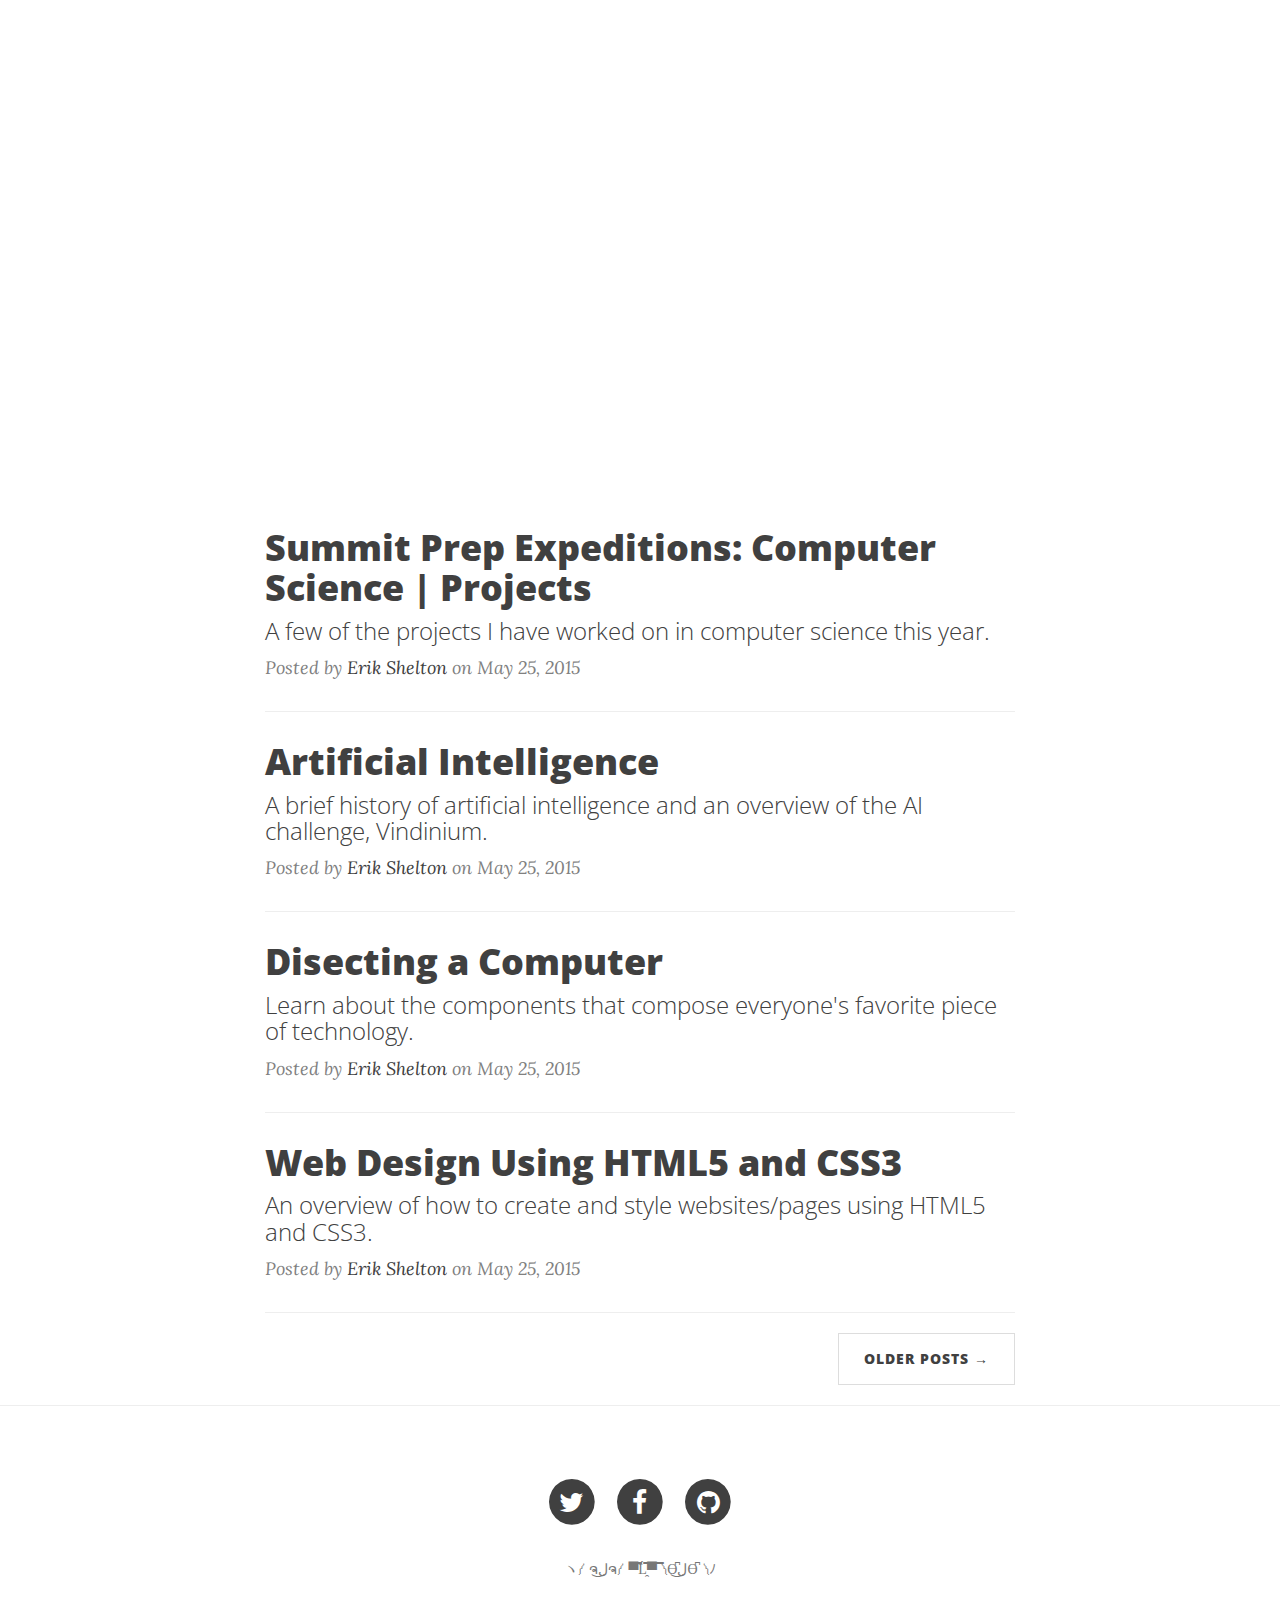
<file: index.html>
<!DOCTYPE html>
<html lang ="en">
    <head>

        <meta charset="utf-8">
        <meta http-equiv="X-UA-Compatible" content="IE=edge">
        <meta name="viewport" content="width=device-width, initial-scale=1">
        <meta name="description" content="">
        <meta name="author" content="">
        <title>majestic</title>

        <!-- Bootstrap Core CSS -->
        <link href="css/bootstrap.min.css" rel="stylesheet">

        <!-- Custom CSS -->
        <link href="css/clean-blog.min.css" rel="stylesheet">

        <!-- Custom Fonts -->
        <link href="http://maxcdn.bootstrapcdn.com/font-awesome/4.1.0/css/font-awesome.min.css" rel="stylesheet" type="text/css">
        <link href='http://fonts.googleapis.com/css?family=Lora:400,700,400italic,700italic' rel='stylesheet' type='text/css'>
        <link href='http://fonts.googleapis.com/css?family=Open+Sans:300italic,400italic,600italic,700italic,800italic,400,300,600,700,800' rel='stylesheet' type='text/css'>

        <!-- HTML5 Shim and Respond.js IE8 support of HTML5 elements and media queries -->
        <!-- WARNING: Respond.js doesn't work if you view the page via file:// -->
        <!--[if lt IE 9]>
            <script src="https://oss.maxcdn.com/libs/html5shiv/3.7.0/html5shiv.js"></script>
            <script src="https://oss.maxcdn.com/libs/respond.js/1.4.2/respond.min.js"></script>
        <![endif]-->

    </head>

    <body>

        <!-- Navigation -->
        <nav class="navbar navbar-default navbar-custom navbar-fixed-top">
            <div class="container-fluid">
                <!-- Brand and toggle get grouped for better mobile display -->
                <div class="navbar-header page-scroll">
                    <button type="button" class="navbar-toggle" data-toggle="collapse" data-target="#bs-example-navbar-collapse-1">
                        <span class="sr-only">Toggle navigation</span>
                        <span class="icon-bar"></span>
                        <span class="icon-bar"></span>
                        <span class="icon-bar"></span>
                    </button>
                    <a class="navbar-brand" href="index.html">majestic</a>
                </div>

                <!-- Collect the nav links, forms, and other content for toggling -->
                <div class="collapse navbar-collapse" id="bs-example-navbar-collapse-1">
                    <ul class="nav navbar-nav navbar-right">
                        <li>
                            <a href="index.html">Home</a>
                        </li>
                        <li>
                            <a href="about.html">About</a>
                        </li>
                        <li>
                            <a href="contact.html">Contact</a>
                        </li>
                    </ul>
                </div>
                <!-- /.navbar-collapse -->
            </div>
            <!-- /.container -->
        </nav>

        <!-- Page Header -->
        <!-- Set your background image for this header on the line below. -->
        <header class="intro-header" style="background-image: url('http://mystery.sonoma.edu/solarsupernova/supernovae.jpg')">
            <div class="container">
                <div class="row">
                    <div class="col-lg-8 col-lg-offset-2 col-md-10 col-md-offset-1">
                        <div class="site-heading">
                            <h1>majestic</h1>
                            <hr class="small">
                            <span class="subheading">A sumptuous blog of the majestic ideas and interests of Erik Shelton.</span>
                        </div>
                    </div>
                </div>
            </div>
        </header>

        <!-- Main Content -->
        <div class="container">
            <div class="row">
                <div class="col-lg-8 col-lg-offset-2 col-md-10 col-md-offset-1">
                    <div class="post-preview">
                        <a href="projects.html">
                            <h2 class="post-title">
                                Summit Prep Expeditions: Computer Science | Projects
                            </h2>
                            <h3 class="post-subtitle">
                                A few of the projects I have worked on in computer science this year.
                            </h3>
                        </a>
                        <p class="post-meta">Posted by <a href="about.html">Erik Shelton</a> on May 25, 2015</p>
                    </div>
                    <hr>
                    <div class="post-preview">
                        <a href="artificialintelligence.html">
                            <h2 class="post-title">
                                Artificial Intelligence
                            </h2>
                            <h3 class="post-subtitle">
                                A brief history of artificial intelligence and an overview of the AI challenge, Vindinium.
                            </h3>
                        </a>
                        <p class="post-meta">Posted by <a href="about.html">Erik Shelton</a> on May 25, 2015</p>
                    </div>
                    <hr>
                    <div class="post-preview">
                        <a href="computerhardware.html">
                            <h2 class="post-title">
                                Disecting a Computer
                            </h2>
                            <h3 class="post-subtitle">
                                Learn about the components that compose everyone's favorite piece of technology.
                            </h3>
                        </a>
                        <p class="post-meta">Posted by <a href="about.html">Erik Shelton</a> on May 25, 2015</p>
                    </div>
                    <hr>
                    <div class="post-preview">
                        <a href="webdesign.html">
                            <h2 class="post-title">
                                Web Design Using HTML5 and CSS3
                            </h2>
                            <h3 class="post-subtitle">
                                An overview of how to create and style websites/pages using HTML5 and CSS3.
                            </h3>
                        </a>
                        <p class="post-meta">Posted by <a href="about.html">Erik Shelton</a> on May 25, 2015</p>
                    </div>
                    <hr>
                    <!-- Pager -->
                    <ul class="pager">
                        <li class="next">
                            <a href="#">Older Posts &rarr;</a>
                        </li>
                    </ul>
                </div>
            </div>
        </div>

        <hr>

        <!-- Footer -->
        <footer>
            <div class="container">
                <div class="row">
                    <div class="col-lg-8 col-lg-offset-2 col-md-10 col-md-offset-1">
                        <ul class="list-inline text-center">
                            <li>
                                <a href="#">
                                    <span class="fa-stack fa-lg">
                                        <i class="fa fa-circle fa-stack-2x"></i>
                                        <i class="fa fa-twitter fa-stack-1x fa-inverse"></i>
                                    </span>
                                </a>
                            </li>
                            <li>
                                <a href="https://www.facebook.com/erik.shelton2">
                                    <span class="fa-stack fa-lg">
                                        <i class="fa fa-circle fa-stack-2x"></i>
                                        <i class="fa fa-facebook fa-stack-1x fa-inverse"></i>
                                    </span>
                                </a>
                            </li>
                            <li>
                                <a href="#">
                                    <span class="fa-stack fa-lg">
                                        <i class="fa fa-circle fa-stack-2x"></i>
                                        <i class="fa fa-github fa-stack-1x fa-inverse"></i>
                                    </span>
                                </a>
                            </li>
                        </ul>
                        <p class="copyright text-muted">ヽ༼ ຈل͜ຈ༼ ▀̿̿Ĺ̯̿̿▀̿ ̿༽Ɵ͆ل͜Ɵ͆ ༽ﾉ</p>
                    </div>
                </div>
            </div>
        </footer>

        <!-- jQuery -->
        <script src="js/jquery.js"></script>

        <!-- Bootstrap Core JavaScript -->
        <script src="js/bootstrap.min.js"></script>

        <!-- Custom Theme JavaScript -->
        <script src="js/clean-blog.min.js"></script>

    </body>
</html>
</file>
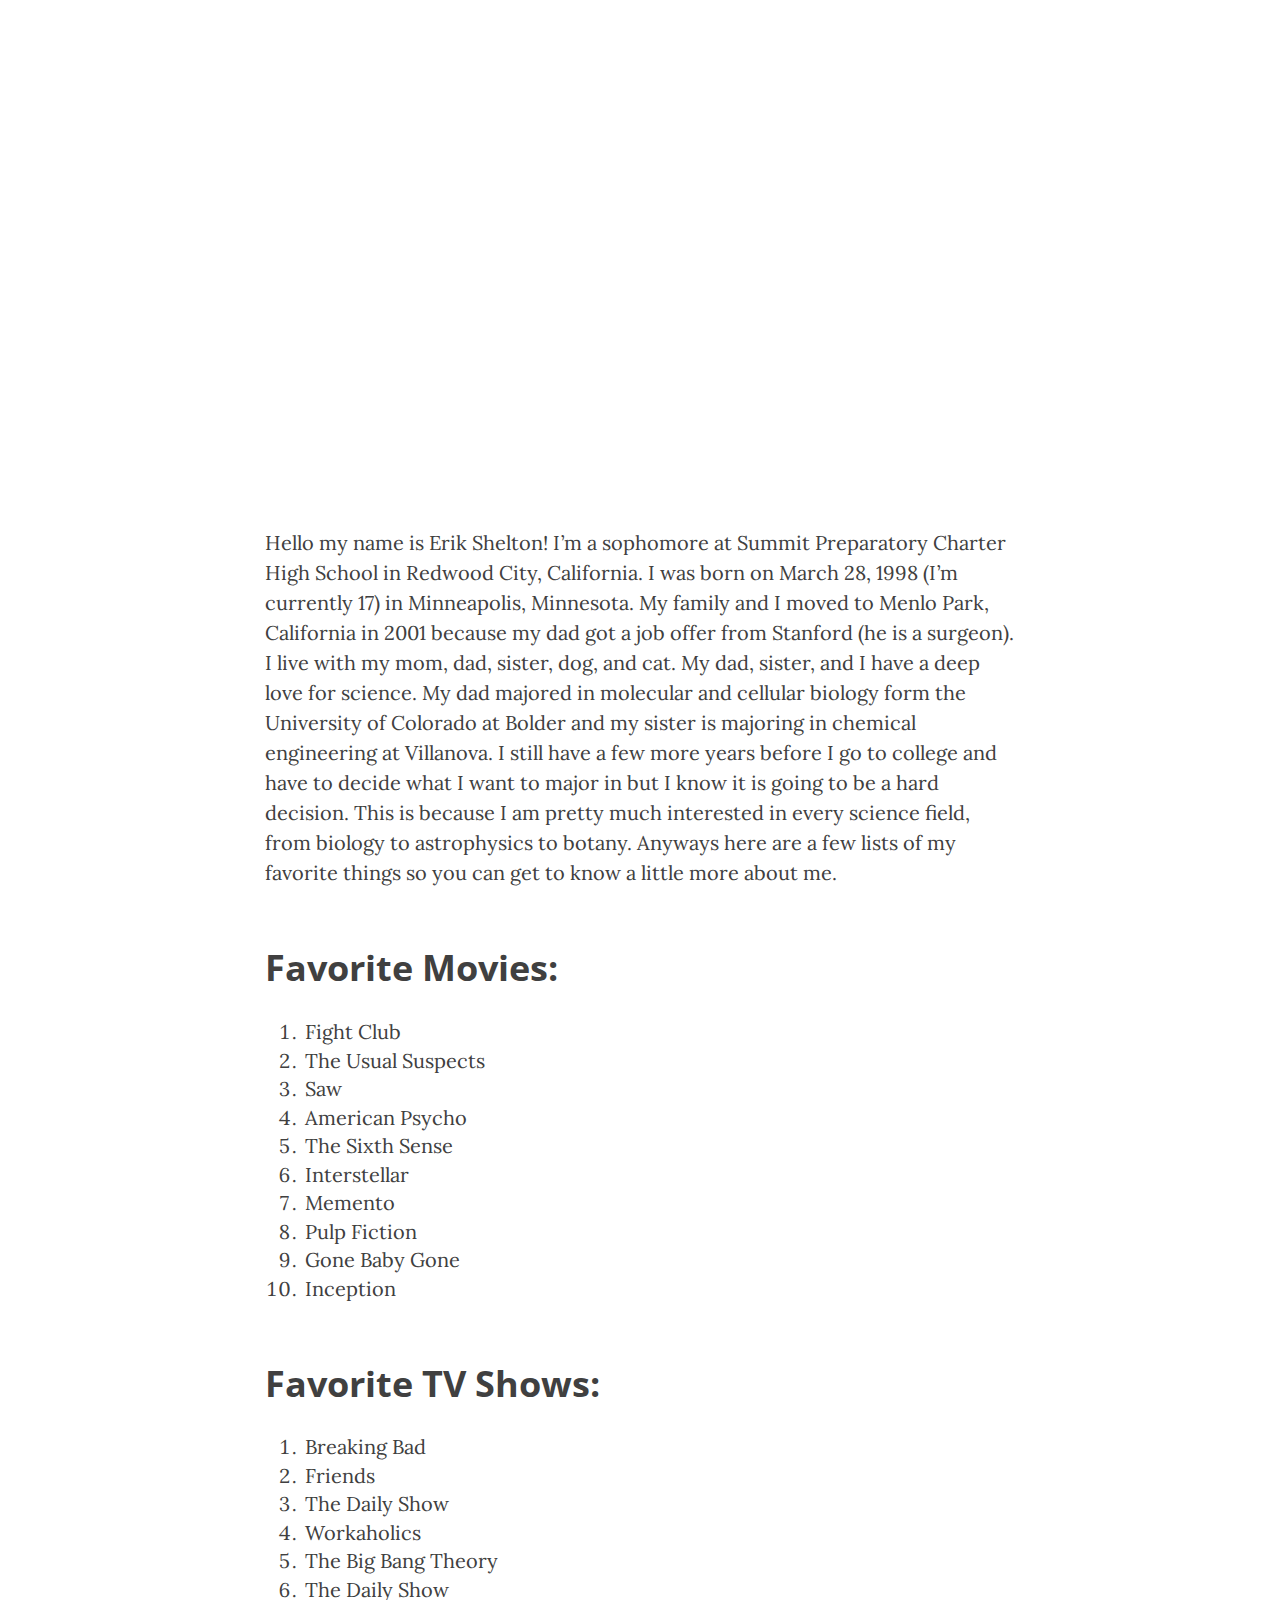
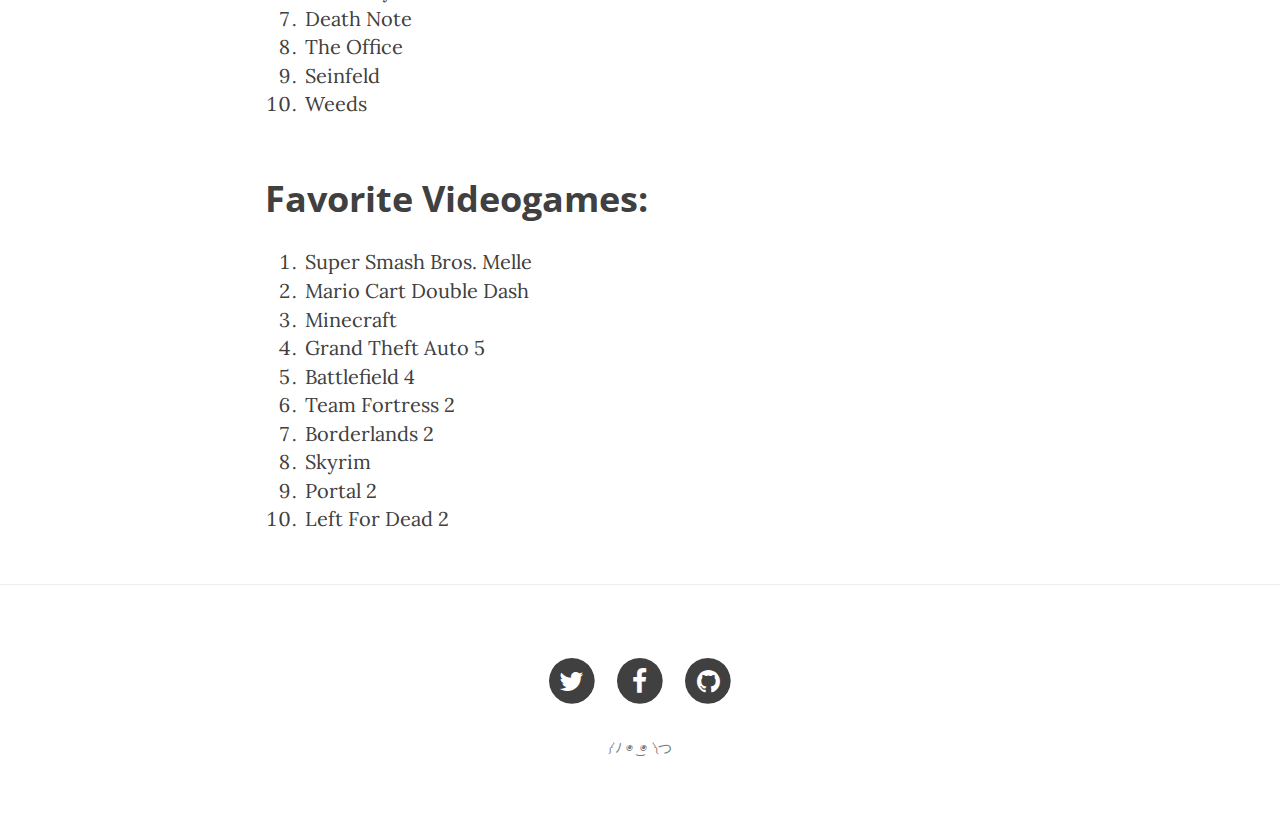
<file: about.html>
<!DOCTYPE html>
<html lang="en">

<head>

    <meta charset="utf-8">
    <meta http-equiv="X-UA-Compatible" content="IE=edge">
    <meta name="viewport" content="width=device-width, initial-scale=1">
    <meta name="description" content="">
    <meta name="author" content="">

    <title>majestic - About</title>

    <!-- Bootstrap Core CSS -->
    <link href="css/bootstrap.min.css" rel="stylesheet">

    <!-- Custom CSS -->
    <link href="css/clean-blog.min.css" rel="stylesheet">

    <!-- Custom Fonts -->
    <link href="http://maxcdn.bootstrapcdn.com/font-awesome/4.1.0/css/font-awesome.min.css" rel="stylesheet" type="text/css">
    <link href='http://fonts.googleapis.com/css?family=Lora:400,700,400italic,700italic' rel='stylesheet' type='text/css'>
    <link href='http://fonts.googleapis.com/css?family=Open+Sans:300italic,400italic,600italic,700italic,800italic,400,300,600,700,800' rel='stylesheet' type='text/css'>

    <!-- HTML5 Shim and Respond.js IE8 support of HTML5 elements and media queries -->
    <!-- WARNING: Respond.js doesn't work if you view the page via file:// -->
    <!--[if lt IE 9]>
        <script src="https://oss.maxcdn.com/libs/html5shiv/3.7.0/html5shiv.js"></script>
        <script src="https://oss.maxcdn.com/libs/respond.js/1.4.2/respond.min.js"></script>
    <![endif]-->

</head>

<body>

    <!-- Navigation -->
    <nav class="navbar navbar-default navbar-custom navbar-fixed-top">
        <div class="container-fluid">
            <!-- Brand and toggle get grouped for better mobile display -->
            <div class="navbar-header page-scroll">
                <button type="button" class="navbar-toggle" data-toggle="collapse" data-target="#bs-example-navbar-collapse-1">
                    <span class="sr-only">Toggle navigation</span>
                    <span class="icon-bar"></span>
                    <span class="icon-bar"></span>
                    <span class="icon-bar"></span>
                </button>
                <a class="navbar-brand" href="index.html">majestic</a>
            </div>

            <!-- Collect the nav links, forms, and other content for toggling -->
            <div class="collapse navbar-collapse" id="bs-example-navbar-collapse-1">
                <ul class="nav navbar-nav navbar-right">
                    <li>
                        <a href="index.html">Home</a>
                    </li>
                    <li>
                        <a href="about.html">About</a>
                    </li>
                    <li>
                        <a href="contact.html">Contact</a>
                    </li>
                </ul>
            </div>
            <!-- /.navbar-collapse -->
        </div>
        <!-- /.container -->
    </nav>

    <!-- Page Header -->
    <!-- Set your background image for this header on the line below. -->
    <header class="intro-header" style="background-image: url('http://www.eveboo.com/wp-content/uploads/2013/04/abstract-geometry-hd-wallpaper-widescreen.jpg')">
        <div class="container">
            <div class="row">
                <div class="col-lg-8 col-lg-offset-2 col-md-10 col-md-offset-1">
                    <div class="page-heading">
                        <h1>About Me</h1>
                        <hr class="small">
                        <span class="subheading">This is what I do.</span>
                    </div>
                </div>
            </div>
        </div>
    </header>

    <!-- Main Content -->
    <div class="container">
        <div class="row">
            <div class="col-lg-8 col-lg-offset-2 col-md-10 col-md-offset-1">
                <p>Hello my name is Erik Shelton! I’m a sophomore at Summit Preparatory Charter High School in Redwood City, California. I was born on March 28, 1998 (I’m currently 17) in Minneapolis, Minnesota. My family and I moved to Menlo Park, California in 2001 because my dad got a job offer from Stanford (he is a surgeon). I live with my mom, dad, sister, dog, and cat. My dad, sister, and I have a deep love for science. My dad majored in molecular and cellular biology form the University of Colorado at Bolder and my sister is majoring in chemical engineering at Villanova. I still have a few more years before I go to college and have to decide what I want to major in but I know it is going to be a hard decision. This is because I am pretty much interested in every science field, from biology to astrophysics to botany. Anyways here are a few lists of my favorite things so you can get to know a little more about me.</p>
                
                <h2 class="section-heading">Favorite Movies:</h2>

                <p>
                    <ol>
                        <li>Fight Club</li>
                        <li>The Usual Suspects</li>
                        <li>Saw</li>
                        <li>American Psycho</li>
                        <li>The Sixth Sense</li>
                        <li>Interstellar</li>
                        <li>Memento</li>
                        <li>Pulp Fiction</li>
                        <li>Gone Baby Gone</li>
                        <li>Inception</li>
                    </ol>
                </p>

                <h2 class="section-heading">Favorite TV Shows:</h2>

                <p>
                    <ol>
                        <li>Breaking Bad</li>
                        <li>Friends</li>
                        <li>The Daily Show</li>
                        <li>Workaholics</li>
                        <li>The Big Bang Theory</li>
                        <li>The Daily Show</li>
                        <li>Death Note</li>
                        <li>The Office</li>
                        <li>Seinfeld</li>
                        <li>Weeds</li>
                    </ol>
                </p>

                <h2 class="section-heading">Favorite Videogames:</h2>

                <p>
                    <ol>
                        <li>Super Smash Bros. Melle</li>
                        <li>Mario Cart Double Dash</li>
                        <li>Minecraft</li>
                        <li>Grand Theft Auto 5</li>
                        <li>Battlefield 4</li>
                        <li>Team Fortress 2</li>
                        <li>Borderlands 2</li>
                        <li>Skyrim</li>
                        <li>Portal 2</li>
                        <li>Left For Dead 2</li>
                    </ol>
                </p>
            </div>
        </div>
    </div>

    <hr>

    <!-- Footer -->
    <footer>
        <div class="container">
            <div class="row">
                <div class="col-lg-8 col-lg-offset-2 col-md-10 col-md-offset-1">
                    <ul class="list-inline text-center">
                        <li>
                            <a href="#">
                                <span class="fa-stack fa-lg">
                                    <i class="fa fa-circle fa-stack-2x"></i>
                                    <i class="fa fa-twitter fa-stack-1x fa-inverse"></i>
                                </span>
                            </a>
                        </li>
                        <li>
                            <a href="https://www.facebook.com/erik.shelton2">
                                <span class="fa-stack fa-lg">
                                    <i class="fa fa-circle fa-stack-2x"></i>
                                    <i class="fa fa-facebook fa-stack-1x fa-inverse"></i>
                                </span>
                            </a>
                        </li>
                        <li>
                            <a href="#">
                                <span class="fa-stack fa-lg">
                                    <i class="fa fa-circle fa-stack-2x"></i>
                                    <i class="fa fa-github fa-stack-1x fa-inverse"></i>
                                </span>
                            </a>
                        </li>
                    </ul>
                    <p class="copyright text-muted">༼ﾉ ◉ ͜ ◉ ༽つ</p>
                </div>
            </div>
        </div>
    </footer>

    <!-- jQuery -->
    <script src="js/jquery.js"></script>

    <!-- Bootstrap Core JavaScript -->
    <script src="js/bootstrap.min.js"></script>

    <!-- Custom Theme JavaScript -->
    <script src="js/clean-blog.min.js"></script>

</body>

</html>
</file>
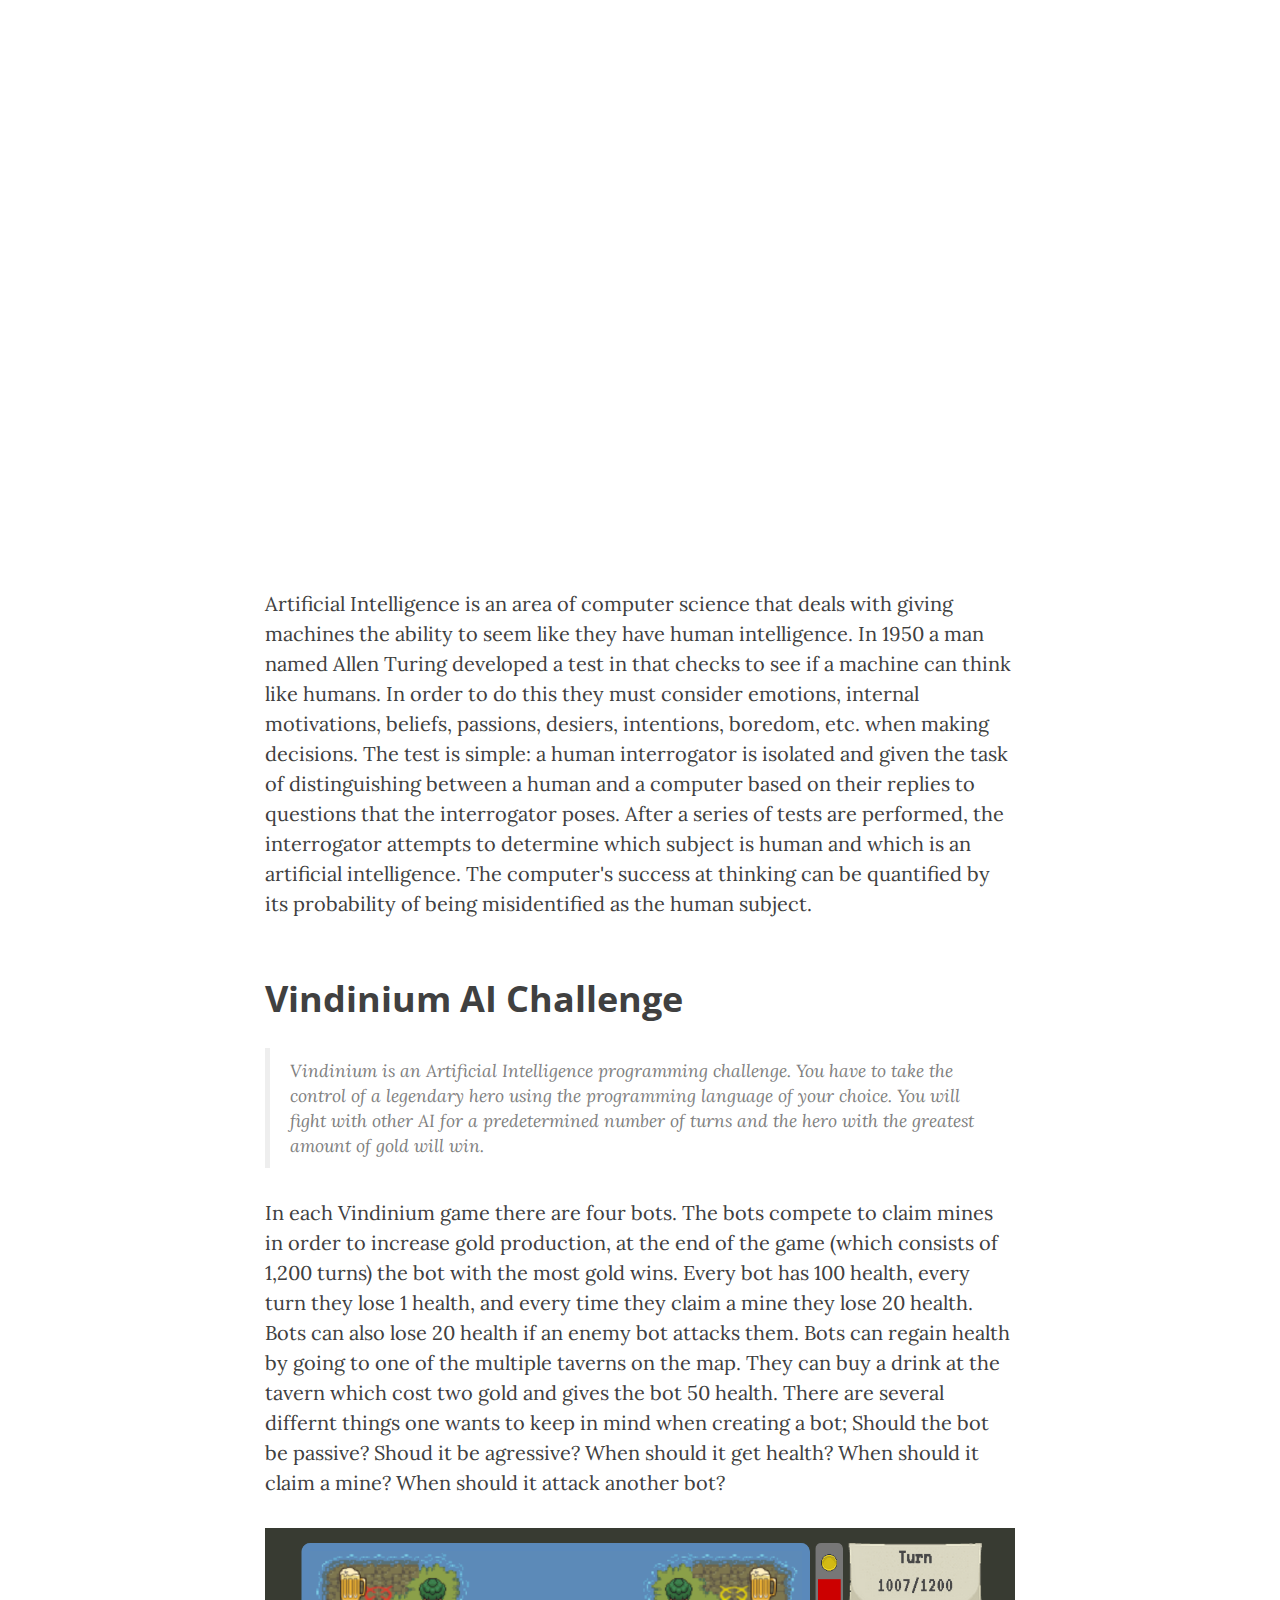
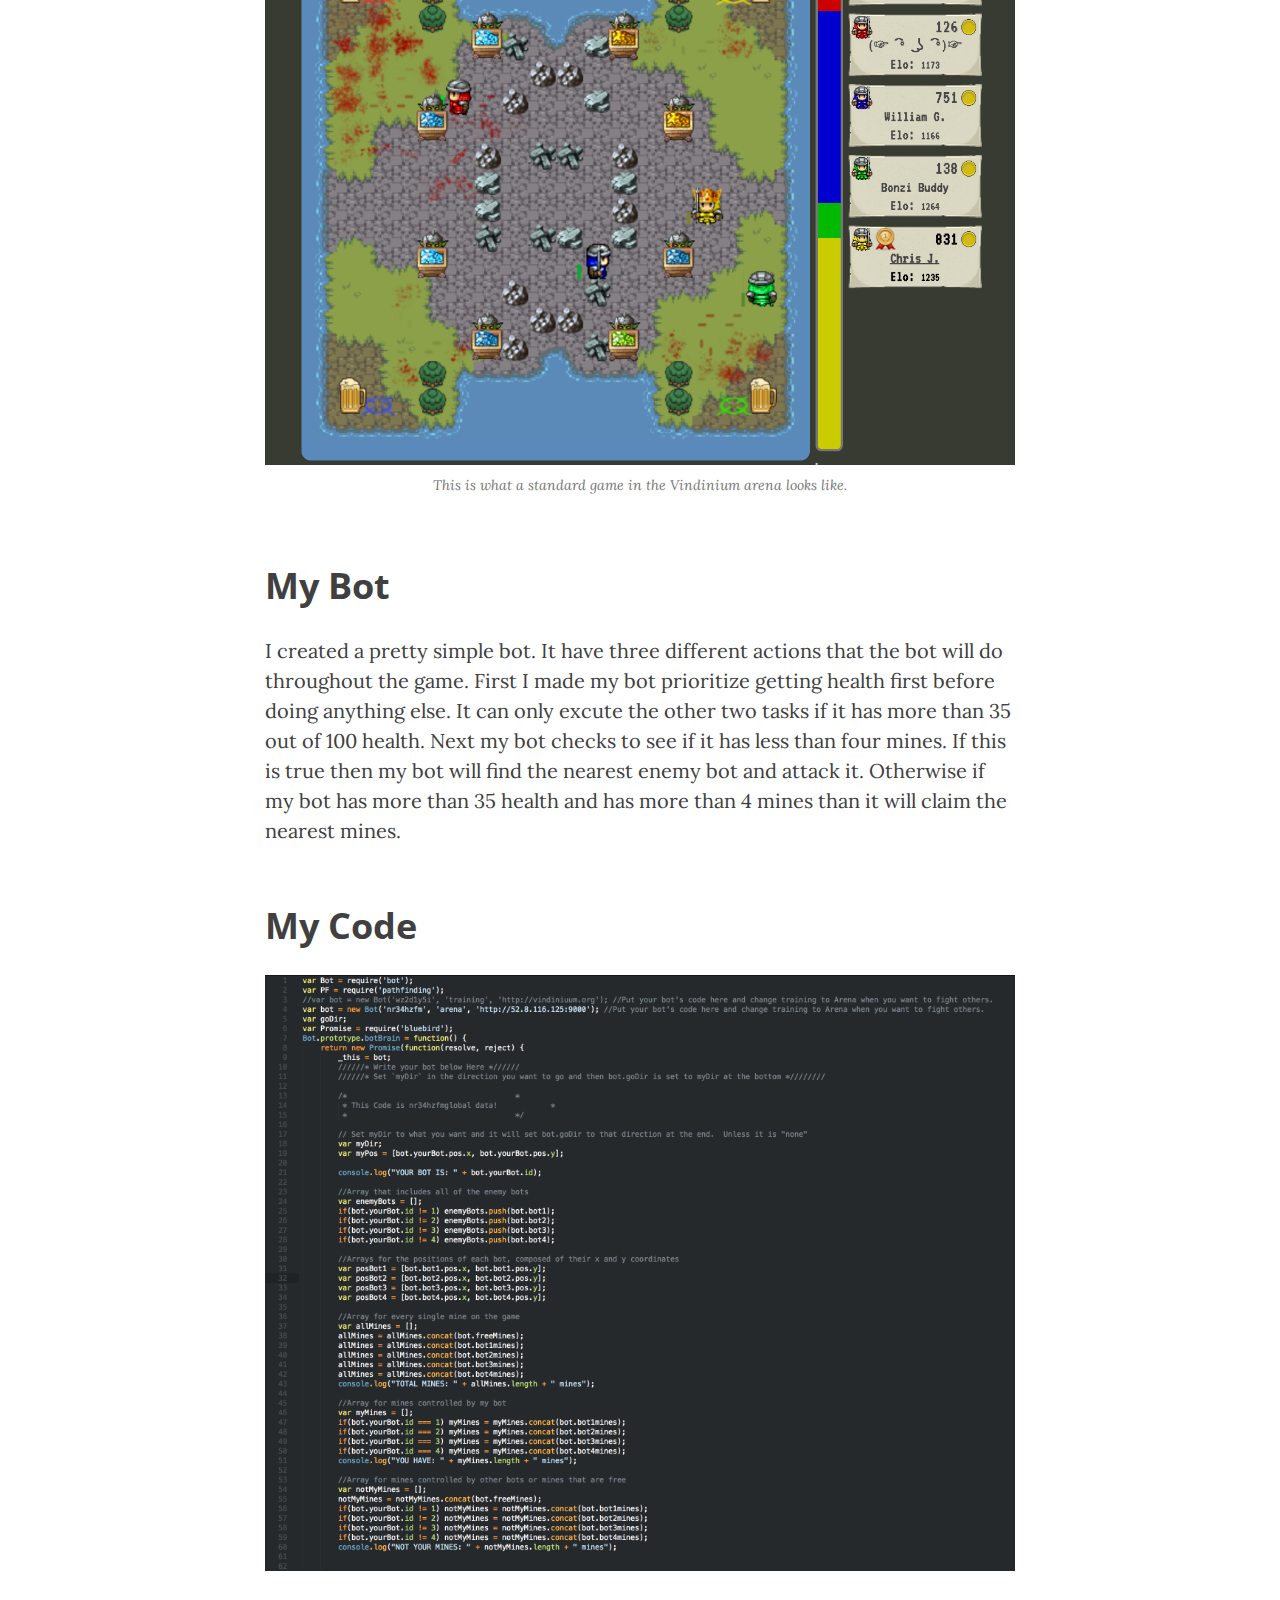
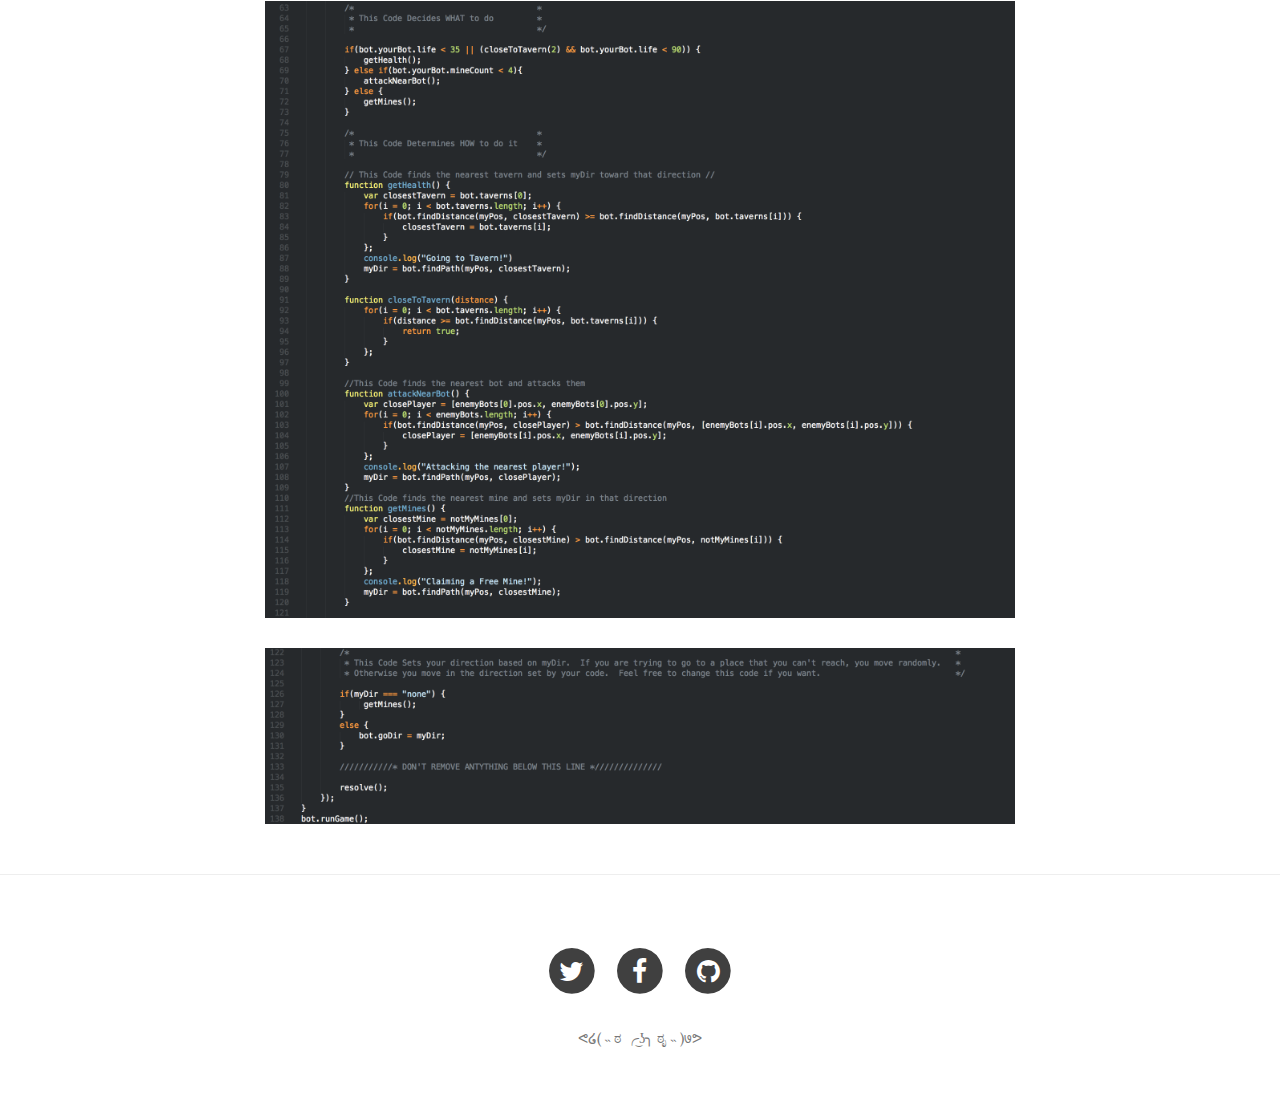
<file: artificialintelligence.html>
<!DOCTYPE html>
<html lang="en">

<head>

    <meta charset="utf-8">
    <meta http-equiv="X-UA-Compatible" content="IE=edge">
    <meta name="viewport" content="width=device-width, initial-scale=1">
    <meta name="description" content="">
    <meta name="author" content="">

    <title>majestic - Artificial Intelligence</title>

    <!-- Bootstrap Core CSS -->
    <link href="css/bootstrap.min.css" rel="stylesheet">

    <!-- Custom CSS -->
    <link href="css/clean-blog.min.css" rel="stylesheet">

    <!-- Custom Fonts -->
    <link href="http://maxcdn.bootstrapcdn.com/font-awesome/4.1.0/css/font-awesome.min.css" rel="stylesheet" type="text/css">
    <link href='http://fonts.googleapis.com/css?family=Lora:400,700,400italic,700italic' rel='stylesheet' type='text/css'>
    <link href='http://fonts.googleapis.com/css?family=Open+Sans:300italic,400italic,600italic,700italic,800italic,400,300,600,700,800' rel='stylesheet' type='text/css'>

    <!-- HTML5 Shim and Respond.js IE8 support of HTML5 elements and media queries -->
    <!-- WARNING: Respond.js doesn't work if you view the page via file:// -->
    <!--[if lt IE 9]>
        <script src="https://oss.maxcdn.com/libs/html5shiv/3.7.0/html5shiv.js"></script>
        <script src="https://oss.maxcdn.com/libs/respond.js/1.4.2/respond.min.js"></script>
    <![endif]-->

</head>

<body>

    <!-- Navigation -->
    <nav class="navbar navbar-default navbar-custom navbar-fixed-top">
        <div class="container-fluid">
            <!-- Brand and toggle get grouped for better mobile display -->
            <div class="navbar-header page-scroll">
                <button type="button" class="navbar-toggle" data-toggle="collapse" data-target="#bs-example-navbar-collapse-1">
                    <span class="sr-only">Toggle navigation</span>
                    <span class="icon-bar"></span>
                    <span class="icon-bar"></span>
                    <span class="icon-bar"></span>
                </button>
                <a class="navbar-brand" href="index.html">majestic</a>
            </div>

            <!-- Collect the nav links, forms, and other content for toggling -->
            <div class="collapse navbar-collapse" id="bs-example-navbar-collapse-1">
                <ul class="nav navbar-nav navbar-right">
                    <li>
                        <a href="index.html">Home</a>
                    </li>
                    <li>
                        <a href="about.html">About</a>
                    </li>
                    <li>
                        <a href="contact.html">Contact</a>
                    </li>
                </ul>
            </div>
            <!-- /.navbar-collapse -->
        </div>
        <!-- /.container -->
    </nav>

    <!-- Page Header -->
    <!-- Set your background image for this header on the line below. -->
    <header class="intro-header" style="background-image: url('http://wallpaperus.org/wallpapers/02/2/hal9000-it-3840x1200-wallpaper-38507047.jpg')">
        <div class="container">
            <div class="row">
                <div class="col-lg-8 col-lg-offset-2 col-md-10 col-md-offset-1">
                    <div class="post-heading">
                        <h1>Artificial Intelligence</h1>
                        <h2 class="subheading"> brief history of artificial intelligence and an overview of the AI challenge, Vindinium.</h2>
                        <span class="meta">Posted by <a href="about.html">Erik Shelton</a> on May 26, 2015</span>
                    </div>
                </div>
            </div>
        </div>
    </header>

    <!-- Post Content -->
    <article>
        <div class="container">
            <div class="row">
                <div class="col-lg-8 col-lg-offset-2 col-md-10 col-md-offset-1">
                    <p>Artificial Intelligence is an area of computer science that deals with giving machines the ability to seem like they have human intelligence. In 1950 a man named Allen Turing developed a test in that checks to see if a machine can think like humans. In order to do this they must consider emotions, internal motivations, beliefs, passions, desiers, intentions, boredom, etc. when making decisions. The test is simple: a human interrogator is isolated and given the task of distinguishing between a human and a computer based on their replies to questions that the interrogator poses. After a series of tests are performed, the interrogator attempts to determine which subject is human and which is an artificial intelligence. The computer's success at thinking can be quantified by its probability of being misidentified as the human subject.
                    </p>

                    <h2 class="section-heading">Vindinium AI Challenge</h2>

                    <p>
                        <blockquote>
                            Vindinium is an Artificial Intelligence programming challenge. You have to take the control of a legendary hero using the programming language of your choice. You will fight with other AI for a predetermined number of turns and the hero with the greatest amount of gold will win.
                        </blockquote>
                    </p>

                    <p>
                        In each Vindinium game there are four bots. The bots compete to claim mines in order to increase gold production, at the end of the game (which consists of 1,200 turns) the bot with the most gold wins. Every bot has 100 health, every turn they lose 1 health, and every time they claim a mine they lose 20 health. Bots can also lose 20 health if an enemy bot attacks them. Bots can regain health by going to one of the multiple taverns on the map. They can buy a drink at the tavern which cost two gold and gives the bot 50 health. There are several differnt things one wants to keep in mind when creating a bot; Should the bot be passive? Shoud it be agressive? When should it get health? When should it claim a mine? When should it attack another bot?
                    </p>

                    <p>
                       <img class="img-responsive" src="img/game.png" alt="">
                       <span class="caption text-muted">This is what a standard game in the Vindinium arena looks like.</span> 
                    </p>
                    
                    <h6 class="section-heading">My Bot</h6>

                    <p>
                        I created a pretty simple bot. It have three different actions that the bot will do throughout the game. First I made my bot prioritize getting health first before doing anything else. It can only excute the other two tasks if it has more than 35 out of 100 health. Next my bot checks to see if it has less than four mines. If this is true then my bot will find the nearest enemy bot and attack it. Otherwise if my bot has more than 35 health and has more than 4 mines than it will claim the nearest mines.
                    </p>

                    <h6 class="section-heading">My Code</h6>

                    <p>
                        <img class="img-responsive" src="img/code1.png" alt="">
                    </p>

                    <p>
                        <img class="img-responsive" src="img/code2.png" alt="">
                    </p>

                    <p>
                        <img class="img-responsive" src="img/code3.png" alt="">
                    </p>

                </div>
            </div>
        </div>
    </article>

    <hr>

    <!-- Footer -->
    <footer>
        <div class="container">
            <div class="row">
                <div class="col-lg-8 col-lg-offset-2 col-md-10 col-md-offset-1">
                    <ul class="list-inline text-center">
                        <li>
                            <a href="#">
                                <span class="fa-stack fa-lg">
                                    <i class="fa fa-circle fa-stack-2x"></i>
                                    <i class="fa fa-twitter fa-stack-1x fa-inverse"></i>
                                </span>
                            </a>
                        </li>
                        <li>
                            <a href="#">
                                <span class="fa-stack fa-lg">
                                    <i class="fa fa-circle fa-stack-2x"></i>
                                    <i class="fa fa-facebook fa-stack-1x fa-inverse"></i>
                                </span>
                            </a>
                        </li>
                        <li>
                            <a href="#">
                                <span class="fa-stack fa-lg">
                                    <i class="fa fa-circle fa-stack-2x"></i>
                                    <i class="fa fa-github fa-stack-1x fa-inverse"></i>
                                </span>
                            </a>
                        </li>
                    </ul>
                    <p class="copyright text-muted">ᕙ໒( ˵ ಠ ╭͜ʖ╮ ಠೃ ˵ )७ᕗ</p>
                </div>
            </div>
        </div>
    </footer>

    <!-- jQuery -->
    <script src="js/jquery.js"></script>

    <!-- Bootstrap Core JavaScript -->
    <script src="js/bootstrap.min.js"></script>

    <!-- Custom Theme JavaScript -->
    <script src="js/clean-blog.min.js"></script>

</body>

</html>
</file>
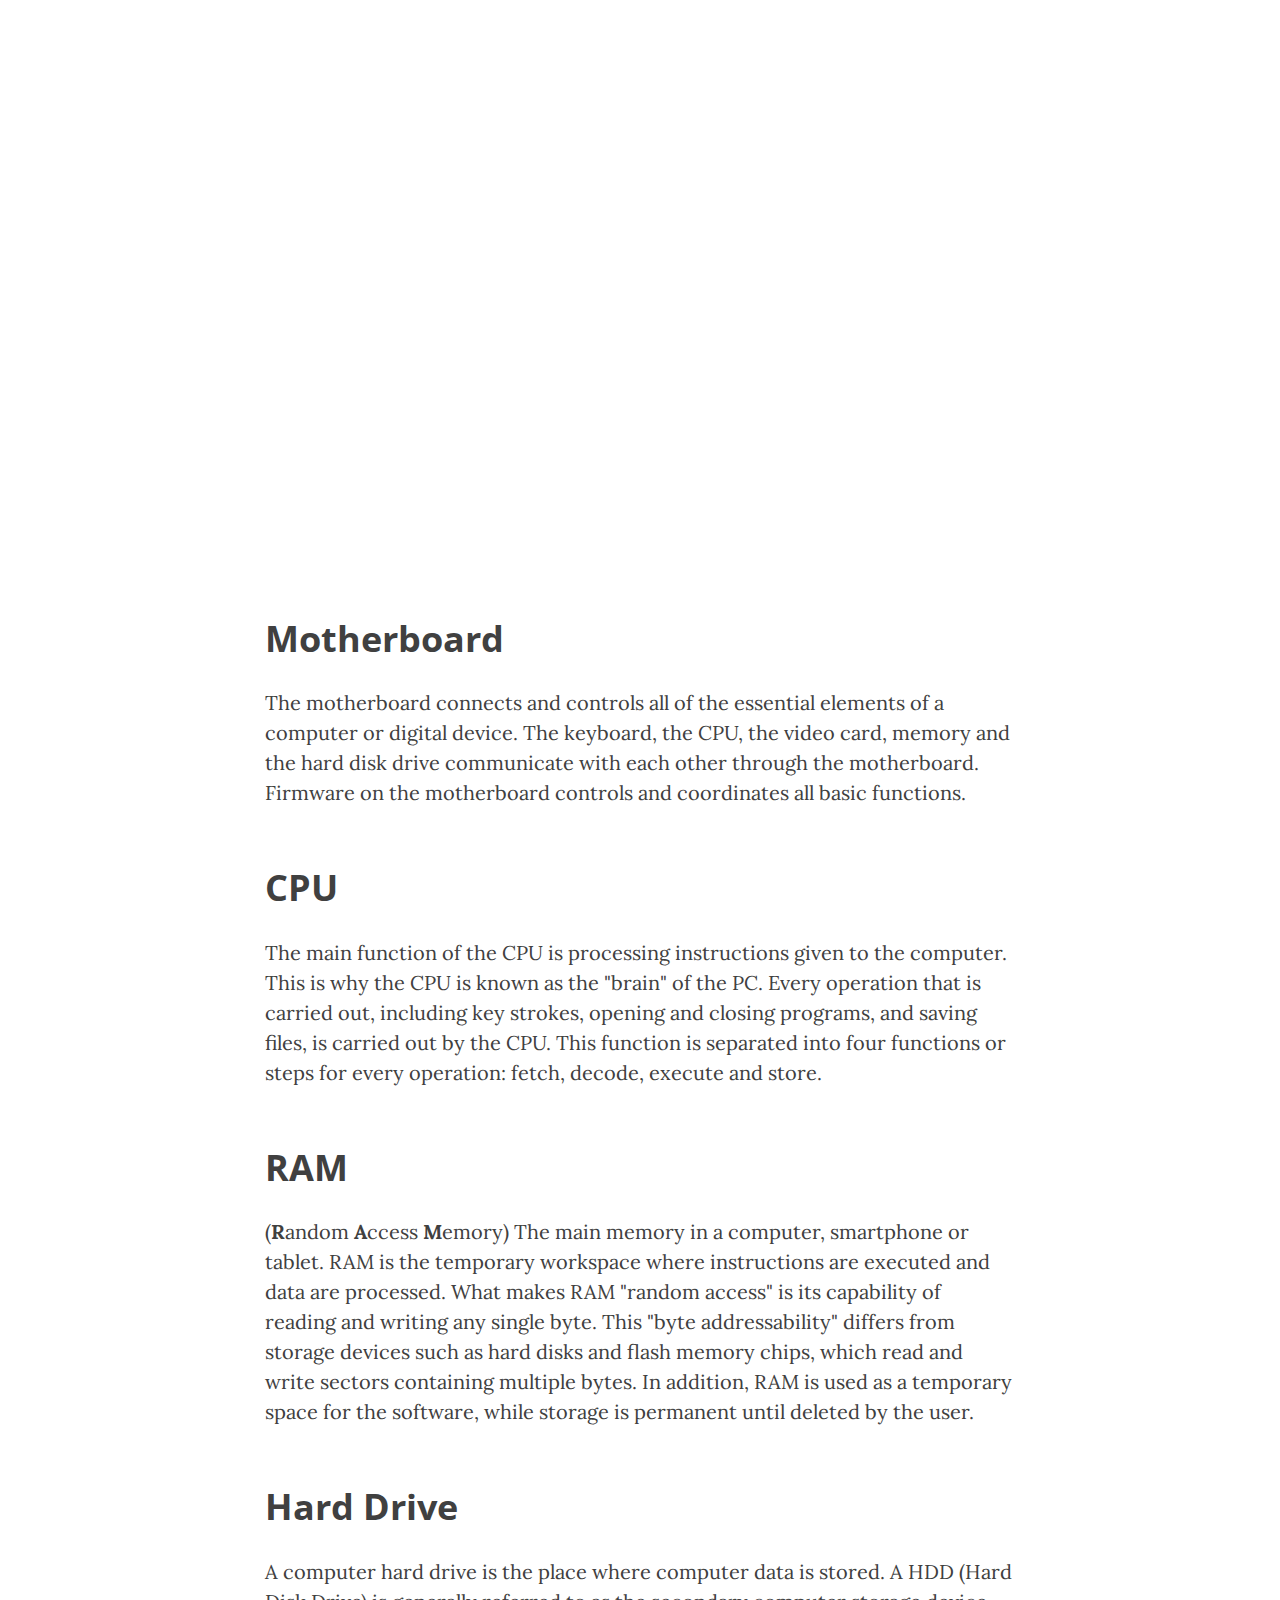
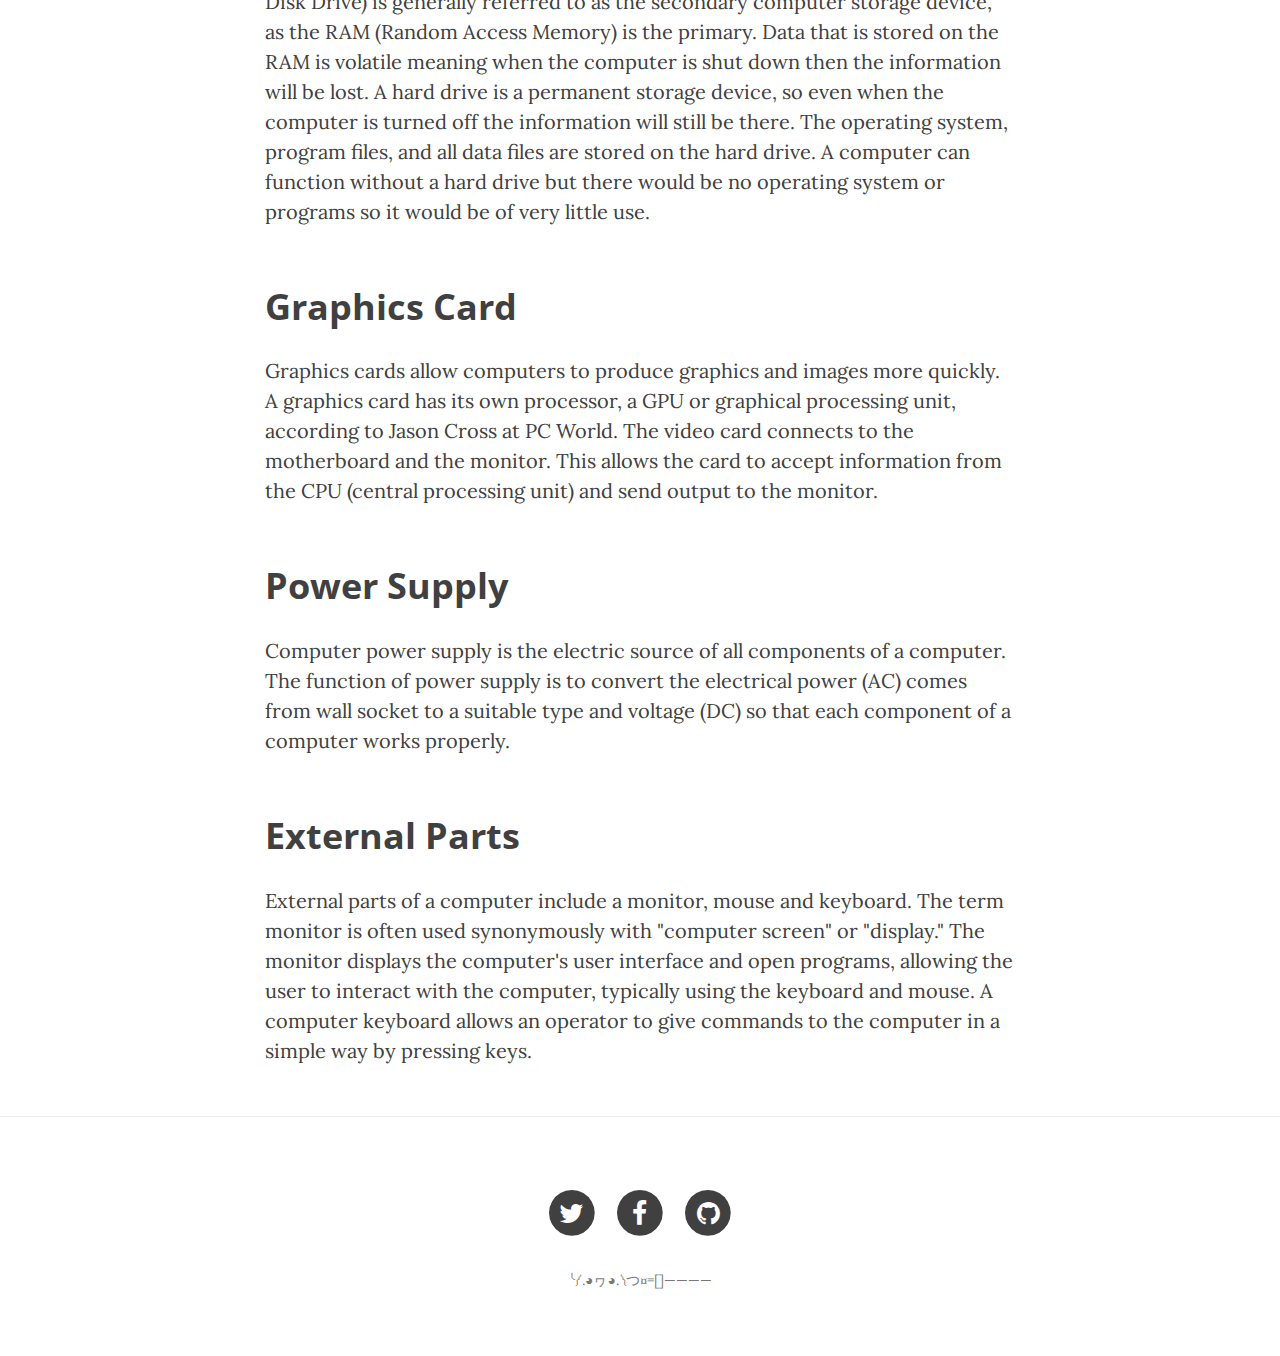
<file: computerhardware.html>
<!DOCTYPE html>
<html lang="en">

<head>

    <meta charset="utf-8">
    <meta http-equiv="X-UA-Compatible" content="IE=edge">
    <meta name="viewport" content="width=device-width, initial-scale=1">
    <meta name="description" content="">
    <meta name="author" content="">

    <title>majestic - Computer Hardware</title>

    <!-- Bootstrap Core CSS -->
    <link href="css/bootstrap.min.css" rel="stylesheet">

    <!-- Custom CSS -->
    <link href="css/clean-blog.min.css" rel="stylesheet">

    <!-- Custom Fonts -->
    <link href="http://maxcdn.bootstrapcdn.com/font-awesome/4.1.0/css/font-awesome.min.css" rel="stylesheet" type="text/css">
    <link href='http://fonts.googleapis.com/css?family=Lora:400,700,400italic,700italic' rel='stylesheet' type='text/css'>
    <link href='http://fonts.googleapis.com/css?family=Open+Sans:300italic,400italic,600italic,700italic,800italic,400,300,600,700,800' rel='stylesheet' type='text/css'>

    <!-- HTML5 Shim and Respond.js IE8 support of HTML5 elements and media queries -->
    <!-- WARNING: Respond.js doesn't work if you view the page via file:// -->
    <!--[if lt IE 9]>
        <script src="https://oss.maxcdn.com/libs/html5shiv/3.7.0/html5shiv.js"></script>
        <script src="https://oss.maxcdn.com/libs/respond.js/1.4.2/respond.min.js"></script>
    <![endif]-->

</head>

<body>

    <!-- Navigation -->
    <nav class="navbar navbar-default navbar-custom navbar-fixed-top">
        <div class="container-fluid">
            <!-- Brand and toggle get grouped for better mobile display -->
            <div class="navbar-header page-scroll">
                <button type="button" class="navbar-toggle" data-toggle="collapse" data-target="#bs-example-navbar-collapse-1">
                    <span class="sr-only">Toggle navigation</span>
                    <span class="icon-bar"></span>
                    <span class="icon-bar"></span>
                    <span class="icon-bar"></span>
                </button>
                <a class="navbar-brand" href="index.html">majestic</a>
            </div>

            <!-- Collect the nav links, forms, and other content for toggling -->
            <div class="collapse navbar-collapse" id="bs-example-navbar-collapse-1">
                <ul class="nav navbar-nav navbar-right">
                    <li>
                        <a href="index.html">Home</a>
                    </li>
                    <li>
                        <a href="about.html">About</a>
                    </li>
                    <li>
                        <a href="contact.html">Contact</a>
                    </li>
                </ul>
            </div>
            <!-- /.navbar-collapse -->
        </div>
        <!-- /.container -->
    </nav>

    <!-- Page Header -->
    <!-- Set your background image for this header on the line below. -->
    <header class="intro-header" style="background-image: url('http://visaliacomputersolutions.com/wp-content/uploads/2014/09/Visalia-Computer-Repair-21.jpg')">
        <div class="container">
            <div class="row">
                <div class="col-lg-8 col-lg-offset-2 col-md-10 col-md-offset-1">
                    <div class="post-heading">
                        <h1>Disecting a Computer</h1>
                        <h2 class="subheading">Learn about the components that compose everyone's favorite piece of technology.</h2>
                        <span class="meta">Posted by <a href="about.html">Erik Shelton</a> on May 25, 2015</span>
                    </div>
                </div>
            </div>
        </div>
    </header>

    <!-- Post Content -->
    <article>
        <div class="container">
            <div class="row">
                <div class="col-lg-8 col-lg-offset-2 col-md-10 col-md-offset-1">

                <h2 class="section-heading">Motherboard</h2>

                <p>
                    The motherboard connects and controls all of the essential elements of a computer or digital device. The keyboard, the CPU, the video card, memory and the hard disk drive communicate with each other through the motherboard. Firmware on the motherboard controls and coordinates all basic functions.
                </p>

                <h2 class="section-heading">CPU</h2>

                <p>
                  The main function of the CPU is processing instructions given to the computer. This is why the CPU is known as the "brain" of the PC. Every operation that is carried out, including key strokes, opening and closing programs, and saving files, is carried out by the CPU. This function is separated into four functions or steps for every operation: fetch, decode, execute and store.  
                </p> 

                <h2 class="section-heading">RAM</h2>

                <p>
                  (<strong>R</strong>andom <strong>A</strong>ccess <strong>M</strong>emory) The main memory in a computer, smartphone or tablet. RAM is the temporary workspace where instructions are executed and data are processed. What makes RAM "random access" is its capability of reading and writing any single byte. This "byte addressability" differs from storage devices such as hard disks and flash memory chips, which read and write sectors containing multiple bytes. In addition, RAM is used as a temporary space for the software, while storage is permanent until deleted by the user.
                </p> 

                <h2 class="section-heading">Hard Drive</h2>

                <p>
                    A computer hard drive is the place where computer data is stored. A HDD (Hard Disk Drive) is generally referred to as the secondary computer storage device, as the RAM (Random Access Memory) is the primary. Data that is stored on the RAM is volatile meaning when the computer is shut down then the information will be lost. A hard drive is a permanent storage device, so even when the computer is turned off the information will still be there. The operating system, program files, and all data files are stored on the hard drive. A computer can function without a hard drive but there would be no operating system or programs so it would be of very little use.  
                </p>

                <h2 class="section-heading">Graphics Card</h2>

                <p>
                Graphics cards allow computers to produce graphics and images more quickly. A graphics card has its own processor, a GPU or graphical processing unit, according to Jason Cross at PC World. The video card connects to the motherboard and the monitor. This allows the card to accept information from the CPU (central processing unit) and send output to the monitor.
                </p>

                <h2 class="section-heading">Power Supply</h2>

                <p>
                Computer power supply is the electric source of all components of a computer.     
                The function of power supply is to convert the electrical power (AC) comes from wall socket to a suitable type and voltage (DC) so that each component of a computer works properly.  
                </p>

                <h2 class="section-heading">External Parts</h2>

                <p>
                External parts of a computer include a monitor, mouse and keyboard. The term monitor is often used synonymously with "computer screen" or "display." The monitor displays the computer's user interface and open programs, allowing the user to interact with the computer, typically using the keyboard and mouse. A computer keyboard allows an operator to give commands to the computer in a simple way by pressing keys.  
                </p>    

                </div>
            </div>
        </div>
    </article>

    <hr>

    <!-- Footer -->
    <footer>
        <div class="container">
            <div class="row">
                <div class="col-lg-8 col-lg-offset-2 col-md-10 col-md-offset-1">
                    <ul class="list-inline text-center">
                        <li>
                            <a href="#">
                                <span class="fa-stack fa-lg">
                                    <i class="fa fa-circle fa-stack-2x"></i>
                                    <i class="fa fa-twitter fa-stack-1x fa-inverse"></i>
                                </span>
                            </a>
                        </li>
                        <li>
                            <a href="https://www.facebook.com/erik.shelton2">
                                <span class="fa-stack fa-lg">
                                    <i class="fa fa-circle fa-stack-2x"></i>
                                    <i class="fa fa-facebook fa-stack-1x fa-inverse"></i>
                                </span>
                            </a>
                        </li>
                        <li>
                            <a href="#">
                                <span class="fa-stack fa-lg">
                                    <i class="fa fa-circle fa-stack-2x"></i>
                                    <i class="fa fa-github fa-stack-1x fa-inverse"></i>
                                </span>
                            </a>
                        </li>
                    </ul>
                    <p class="copyright text-muted">╰༼.◕ヮ◕.༽つ¤=[]————</p>
                </div>
            </div>
        </div>
    </footer>

    <!-- jQuery -->
    <script src="js/jquery.js"></script>

    <!-- Bootstrap Core JavaScript -->
    <script src="js/bootstrap.min.js"></script>

    <!-- Custom Theme JavaScript -->
    <script src="js/clean-blog.min.js"></script>

</body>

</html>
</file>
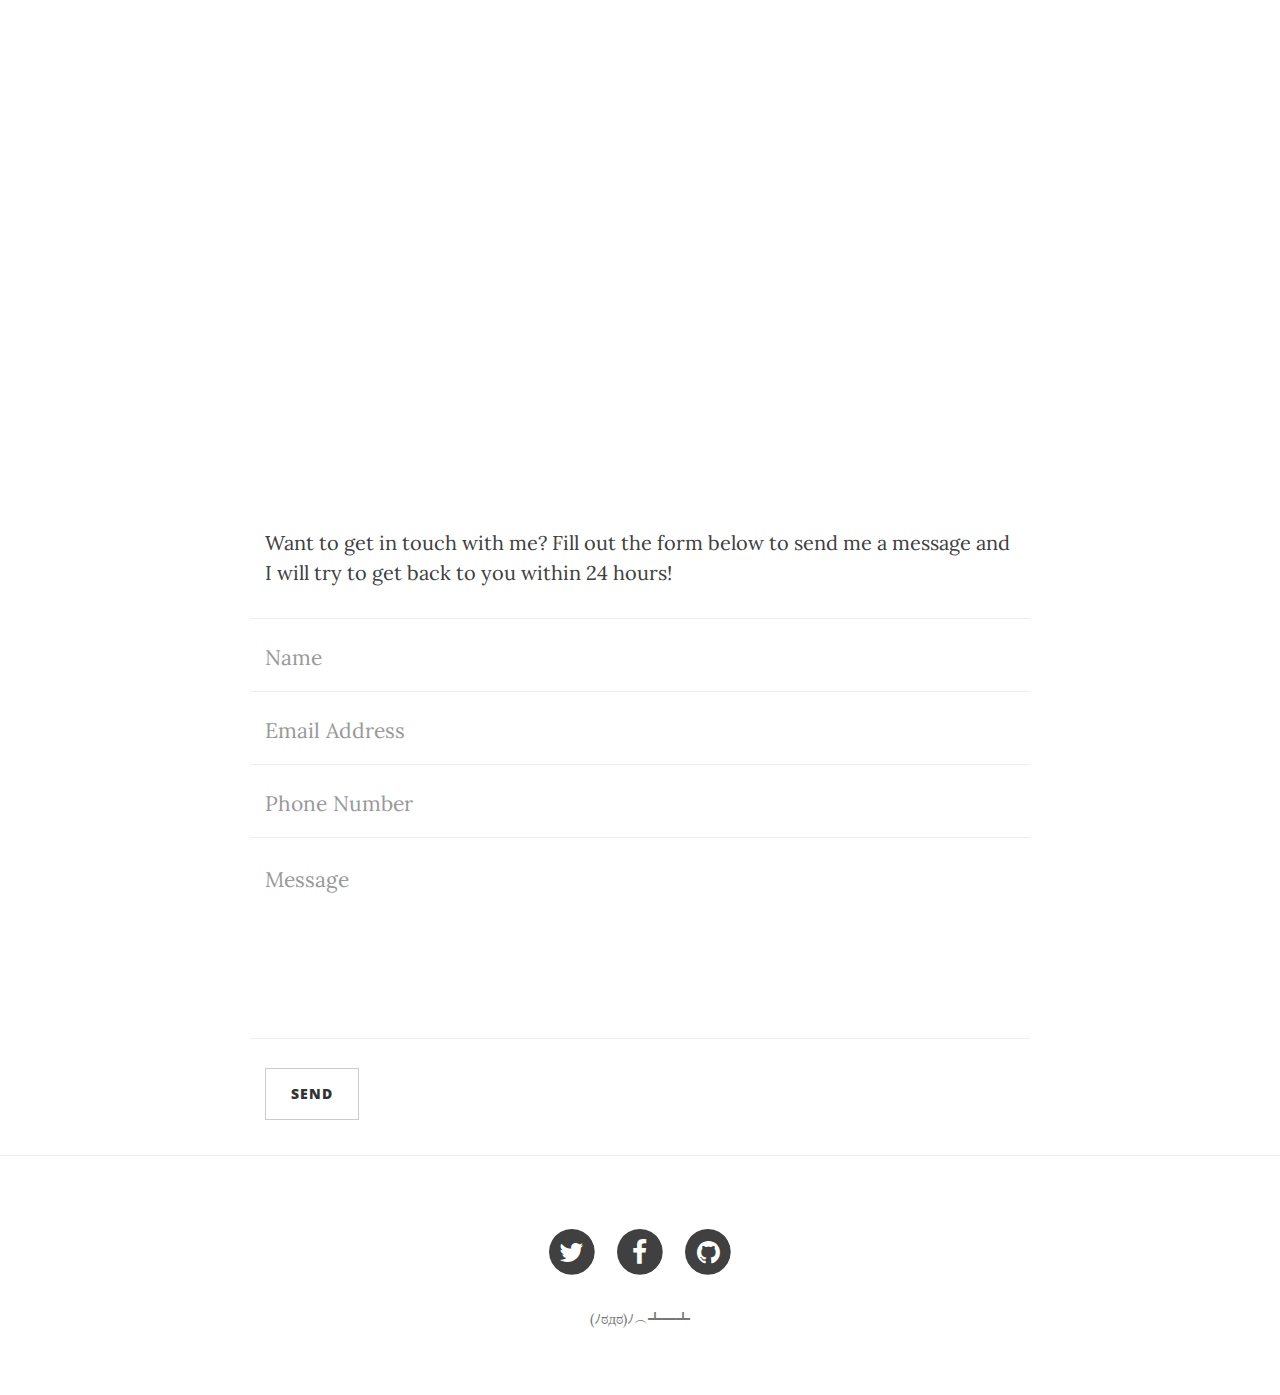
<file: contact.html>
<!DOCTYPE html>
<html lang="en">

<head>

    <meta charset="utf-8">
    <meta http-equiv="X-UA-Compatible" content="IE=edge">
    <meta name="viewport" content="width=device-width, initial-scale=1">
    <meta name="description" content="">
    <meta name="author" content="">

    <title>majestic - Contact</title>

    <!-- Bootstrap Core CSS -->
    <link href="css/bootstrap.min.css" rel="stylesheet">

    <!-- Custom CSS -->
    <link href="css/clean-blog.min.css" rel="stylesheet">

    <!-- Custom Fonts -->
    <link href="http://maxcdn.bootstrapcdn.com/font-awesome/4.1.0/css/font-awesome.min.css" rel="stylesheet" type="text/css">
    <link href='http://fonts.googleapis.com/css?family=Lora:400,700,400italic,700italic' rel='stylesheet' type='text/css'>
    <link href='http://fonts.googleapis.com/css?family=Open+Sans:300italic,400italic,600italic,700italic,800italic,400,300,600,700,800' rel='stylesheet' type='text/css'>

    <!-- HTML5 Shim and Respond.js IE8 support of HTML5 elements and media queries -->
    <!-- WARNING: Respond.js doesn't work if you view the page via file:// -->
    <!--[if lt IE 9]>
        <script src="https://oss.maxcdn.com/libs/html5shiv/3.7.0/html5shiv.js"></script>
        <script src="https://oss.maxcdn.com/libs/respond.js/1.4.2/respond.min.js"></script>
    <![endif]-->

</head>

<body>

    <!-- Navigation -->
    <nav class="navbar navbar-default navbar-custom navbar-fixed-top">
        <div class="container-fluid">
            <!-- Brand and toggle get grouped for better mobile display -->
            <div class="navbar-header page-scroll">
                <button type="button" class="navbar-toggle" data-toggle="collapse" data-target="#bs-example-navbar-collapse-1">
                    <span class="sr-only">Toggle navigation</span>
                    <span class="icon-bar"></span>
                    <span class="icon-bar"></span>
                    <span class="icon-bar"></span>
                </button>
                <a class="navbar-brand" href="index.html">majestic</a>
            </div>

            <!-- Collect the nav links, forms, and other content for toggling -->
            <div class="collapse navbar-collapse" id="bs-example-navbar-collapse-1">
                <ul class="nav navbar-nav navbar-right">
                    <li>
                        <a href="index.html">Home</a>
                    </li>
                    <li>
                        <a href="about.html">About</a>
                    </li>
                    <li>
                        <a href="contact.html">Contact</a>
                    </li>
                </ul>
            </div>
            <!-- /.navbar-collapse -->
        </div>
        <!-- /.container -->
    </nav>

    <!-- Page Header -->
    <!-- Set your background image for this header on the line below. -->
    <header class="intro-header" style="background-image: url('http://www.hdwallpaperscool.com/wp-content/uploads/2013/11/fullscreen-hd-space-wallpapers-desktop.jpg')">
        <div class="container">
            <div class="row">
                <div class="col-lg-8 col-lg-offset-2 col-md-10 col-md-offset-1">
                    <div class="page-heading">
                        <h1>Contact Me</h1>
                        <hr class="small">
                        <span class="subheading">Have questions? I have answers (maybe).</span>
                    </div>
                </div>
            </div>
        </div>
    </header>

    <!-- Main Content -->
    <div class="container">
        <div class="row">
            <div class="col-lg-8 col-lg-offset-2 col-md-10 col-md-offset-1">
                <p>Want to get in touch with me? Fill out the form below to send me a message and I will try to get back to you within 24 hours!</p>
                <!-- Contact Form - Enter your email address on line 19 of the mail/contact_me.php file to make this form work. -->
                <!-- WARNING: Some web hosts do not allow emails to be sent through forms to common mail hosts like Gmail or Yahoo. It's recommended that you use a private domain email address! -->
                <!-- NOTE: To use the contact form, your site must be on a live web host with PHP! The form will not work locally! -->
                <form name="sentMessage" id="contactForm" novalidate>
                    <div class="row control-group">
                        <div class="form-group col-xs-12 floating-label-form-group controls">
                            <label>Name</label>
                            <input type="text" class="form-control" placeholder="Name" id="name" required data-validation-required-message="Please enter your name.">
                            <p class="help-block text-danger"></p>
                        </div>
                    </div>
                    <div class="row control-group">
                        <div class="form-group col-xs-12 floating-label-form-group controls">
                            <label>Email Address</label>
                            <input type="email" class="form-control" placeholder="Email Address" id="email" required data-validation-required-message="Please enter your email address.">
                            <p class="help-block text-danger"></p>
                        </div>
                    </div>
                    <div class="row control-group">
                        <div class="form-group col-xs-12 floating-label-form-group controls">
                            <label>Phone Number</label>
                            <input type="tel" class="form-control" placeholder="Phone Number" id="phone" required data-validation-required-message="Please enter your phone number.">
                            <p class="help-block text-danger"></p>
                        </div>
                    </div>
                    <div class="row control-group">
                        <div class="form-group col-xs-12 floating-label-form-group controls">
                            <label>Message</label>
                            <textarea rows="5" class="form-control" placeholder="Message" id="message" required data-validation-required-message="Please enter a message."></textarea>
                            <p class="help-block text-danger"></p>
                        </div>
                    </div>
                    <br>
                    <div id="success"></div>
                    <div class="row">
                        <div class="form-group col-xs-12">
                            <button type="submit" class="btn btn-default">Send</button>
                        </div>
                    </div>
                </form>
            </div>
        </div>
    </div>

    <hr>

    <!-- Footer -->
    <footer>
        <div class="container">
            <div class="row">
                <div class="col-lg-8 col-lg-offset-2 col-md-10 col-md-offset-1">
                    <ul class="list-inline text-center">
                        <li>
                            <a href="#">
                                <span class="fa-stack fa-lg">
                                    <i class="fa fa-circle fa-stack-2x"></i>
                                    <i class="fa fa-twitter fa-stack-1x fa-inverse"></i>
                                </span>
                            </a>
                        </li>
                        <li>
                            <a href="https://www.facebook.com/erik.shelton2">
                                <span class="fa-stack fa-lg">
                                    <i class="fa fa-circle fa-stack-2x"></i>
                                    <i class="fa fa-facebook fa-stack-1x fa-inverse"></i>
                                </span>
                            </a>
                        </li>
                        <li>
                            <a href="#">
                                <span class="fa-stack fa-lg">
                                    <i class="fa fa-circle fa-stack-2x"></i>
                                    <i class="fa fa-github fa-stack-1x fa-inverse"></i>
                                </span>
                            </a>
                        </li>
                    </ul>
                    <p class="copyright text-muted">(ﾉಠдಠ)ﾉ︵┻━┻</p>
                </div>
            </div>
        </div>
    </footer>

    <!-- jQuery -->
    <script src="js/jquery.js"></script>

    <!-- Bootstrap Core JavaScript -->
    <script src="js/bootstrap.min.js"></script>

    <!-- Custom Theme JavaScript -->
    <script src="js/clean-blog.min.js"></script>

</body>

</html>
</file>
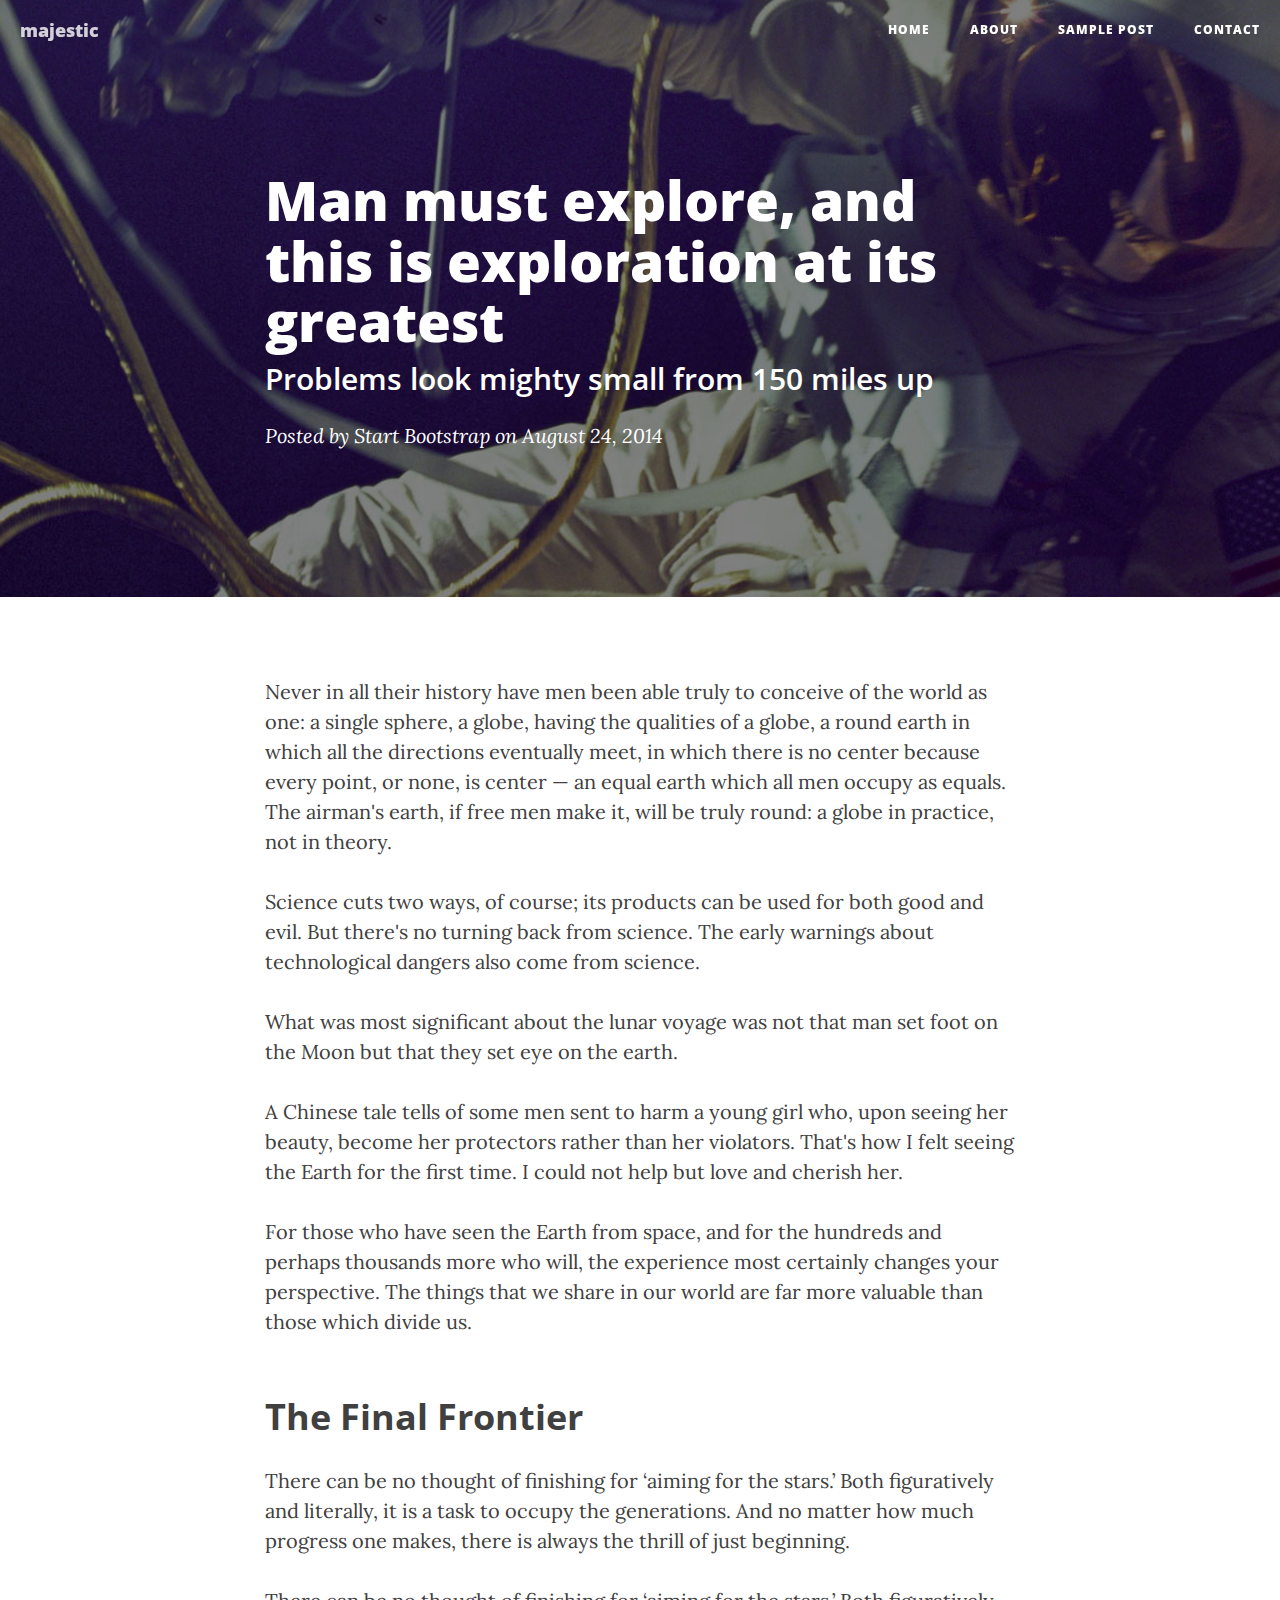
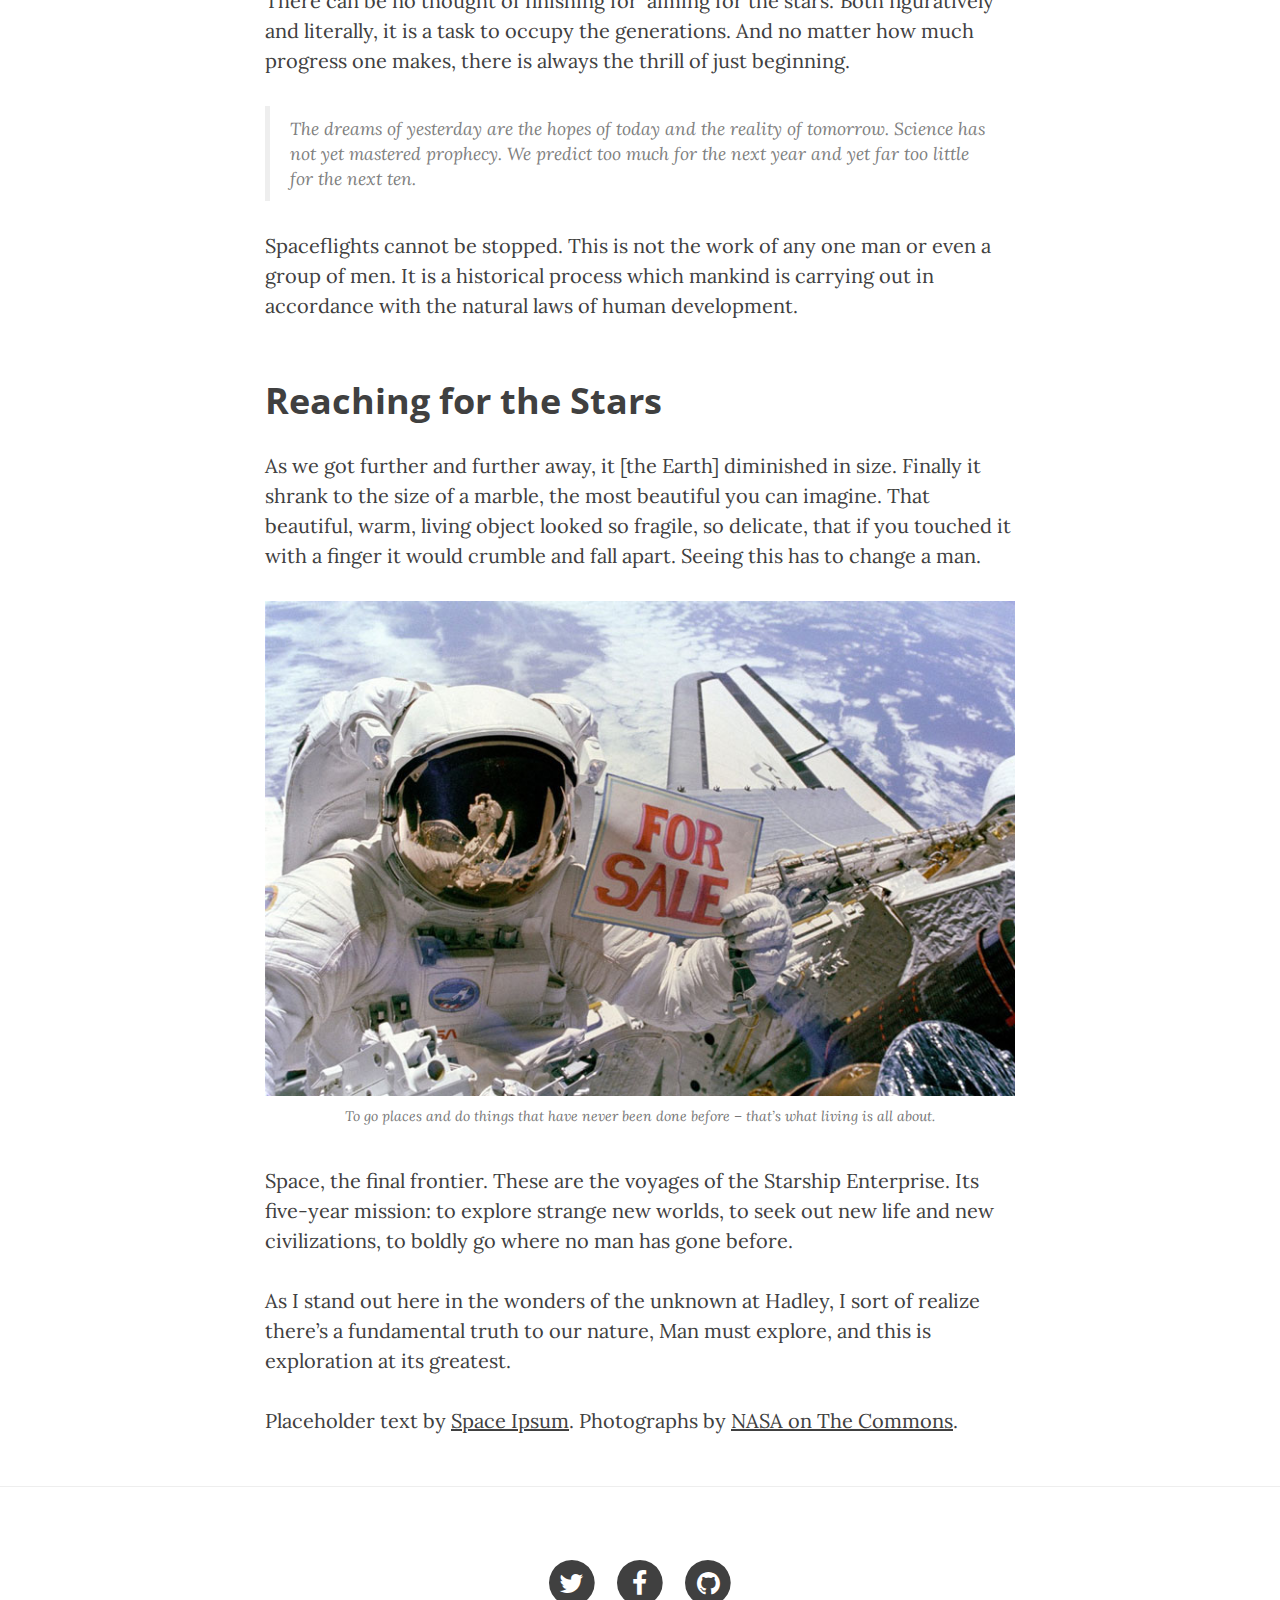
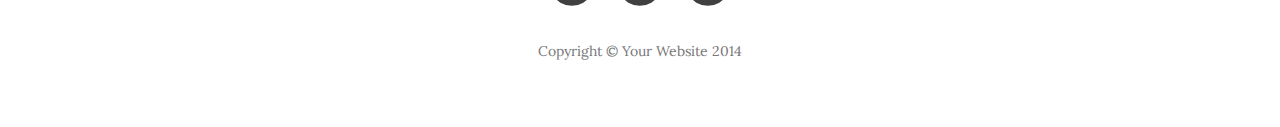
<file: post.html>
<!DOCTYPE html>
<html lang="en">

<head>

    <meta charset="utf-8">
    <meta http-equiv="X-UA-Compatible" content="IE=edge">
    <meta name="viewport" content="width=device-width, initial-scale=1">
    <meta name="description" content="">
    <meta name="author" content="">

    <title>majestic - Sample Post</title>

    <!-- Bootstrap Core CSS -->
    <link href="css/bootstrap.min.css" rel="stylesheet">

    <!-- Custom CSS -->
    <link href="css/clean-blog.min.css" rel="stylesheet">

    <!-- Custom Fonts -->
    <link href="http://maxcdn.bootstrapcdn.com/font-awesome/4.1.0/css/font-awesome.min.css" rel="stylesheet" type="text/css">
    <link href='http://fonts.googleapis.com/css?family=Lora:400,700,400italic,700italic' rel='stylesheet' type='text/css'>
    <link href='http://fonts.googleapis.com/css?family=Open+Sans:300italic,400italic,600italic,700italic,800italic,400,300,600,700,800' rel='stylesheet' type='text/css'>

    <!-- HTML5 Shim and Respond.js IE8 support of HTML5 elements and media queries -->
    <!-- WARNING: Respond.js doesn't work if you view the page via file:// -->
    <!--[if lt IE 9]>
        <script src="https://oss.maxcdn.com/libs/html5shiv/3.7.0/html5shiv.js"></script>
        <script src="https://oss.maxcdn.com/libs/respond.js/1.4.2/respond.min.js"></script>
    <![endif]-->

</head>

<body>

    <!-- Navigation -->
    <nav class="navbar navbar-default navbar-custom navbar-fixed-top">
        <div class="container-fluid">
            <!-- Brand and toggle get grouped for better mobile display -->
            <div class="navbar-header page-scroll">
                <button type="button" class="navbar-toggle" data-toggle="collapse" data-target="#bs-example-navbar-collapse-1">
                    <span class="sr-only">Toggle navigation</span>
                    <span class="icon-bar"></span>
                    <span class="icon-bar"></span>
                    <span class="icon-bar"></span>
                </button>
                <a class="navbar-brand" href="index.html">majestic</a>
            </div>

            <!-- Collect the nav links, forms, and other content for toggling -->
            <div class="collapse navbar-collapse" id="bs-example-navbar-collapse-1">
                <ul class="nav navbar-nav navbar-right">
                    <li>
                        <a href="index.html">Home</a>
                    </li>
                    <li>
                        <a href="about.html">About</a>
                    </li>
                    <li>
                        <a href="post.html">Sample Post</a>
                    </li>
                    <li>
                        <a href="contact.html">Contact</a>
                    </li>
                </ul>
            </div>
            <!-- /.navbar-collapse -->
        </div>
        <!-- /.container -->
    </nav>

    <!-- Page Header -->
    <!-- Set your background image for this header on the line below. -->
    <header class="intro-header" style="background-image: url('img/post-bg.jpg')">
        <div class="container">
            <div class="row">
                <div class="col-lg-8 col-lg-offset-2 col-md-10 col-md-offset-1">
                    <div class="post-heading">
                        <h1>Man must explore, and this is exploration at its greatest</h1>
                        <h2 class="subheading">Problems look mighty small from 150 miles up</h2>
                        <span class="meta">Posted by <a href="#">Start Bootstrap</a> on August 24, 2014</span>
                    </div>
                </div>
            </div>
        </div>
    </header>

    <!-- Post Content -->
    <article>
        <div class="container">
            <div class="row">
                <div class="col-lg-8 col-lg-offset-2 col-md-10 col-md-offset-1">
                    <p>Never in all their history have men been able truly to conceive of the world as one: a single sphere, a globe, having the qualities of a globe, a round earth in which all the directions eventually meet, in which there is no center because every point, or none, is center — an equal earth which all men occupy as equals. The airman's earth, if free men make it, will be truly round: a globe in practice, not in theory.</p>

                    <p>Science cuts two ways, of course; its products can be used for both good and evil. But there's no turning back from science. The early warnings about technological dangers also come from science.</p>

                    <p>What was most significant about the lunar voyage was not that man set foot on the Moon but that they set eye on the earth.</p>

                    <p>A Chinese tale tells of some men sent to harm a young girl who, upon seeing her beauty, become her protectors rather than her violators. That's how I felt seeing the Earth for the first time. I could not help but love and cherish her.</p>

                    <p>For those who have seen the Earth from space, and for the hundreds and perhaps thousands more who will, the experience most certainly changes your perspective. The things that we share in our world are far more valuable than those which divide us.</p>

                    <h2 class="section-heading">The Final Frontier</h2>

                    <p>There can be no thought of finishing for ‘aiming for the stars.’ Both figuratively and literally, it is a task to occupy the generations. And no matter how much progress one makes, there is always the thrill of just beginning.</p>

                    <p>There can be no thought of finishing for ‘aiming for the stars.’ Both figuratively and literally, it is a task to occupy the generations. And no matter how much progress one makes, there is always the thrill of just beginning.</p>

                    <blockquote>The dreams of yesterday are the hopes of today and the reality of tomorrow. Science has not yet mastered prophecy. We predict too much for the next year and yet far too little for the next ten.</blockquote>

                    <p>Spaceflights cannot be stopped. This is not the work of any one man or even a group of men. It is a historical process which mankind is carrying out in accordance with the natural laws of human development.</p>

                    <h2 class="section-heading">Reaching for the Stars</h2>

                    <p>As we got further and further away, it [the Earth] diminished in size. Finally it shrank to the size of a marble, the most beautiful you can imagine. That beautiful, warm, living object looked so fragile, so delicate, that if you touched it with a finger it would crumble and fall apart. Seeing this has to change a man.</p>

                    <a href="#">
                        <img class="img-responsive" src="img/post-sample-image.jpg" alt="">
                    </a>
                    <span class="caption text-muted">To go places and do things that have never been done before – that’s what living is all about.</span>

                    <p>Space, the final frontier. These are the voyages of the Starship Enterprise. Its five-year mission: to explore strange new worlds, to seek out new life and new civilizations, to boldly go where no man has gone before.</p>

                    <p>As I stand out here in the wonders of the unknown at Hadley, I sort of realize there’s a fundamental truth to our nature, Man must explore, and this is exploration at its greatest.</p>

                    <p>Placeholder text by <a href="http://spaceipsum.com/">Space Ipsum</a>. Photographs by <a href="https://www.flickr.com/photos/nasacommons/">NASA on The Commons</a>.</p>
                </div>
            </div>
        </div>
    </article>

    <hr>

    <!-- Footer -->
    <footer>
        <div class="container">
            <div class="row">
                <div class="col-lg-8 col-lg-offset-2 col-md-10 col-md-offset-1">
                    <ul class="list-inline text-center">
                        <li>
                            <a href="#">
                                <span class="fa-stack fa-lg">
                                    <i class="fa fa-circle fa-stack-2x"></i>
                                    <i class="fa fa-twitter fa-stack-1x fa-inverse"></i>
                                </span>
                            </a>
                        </li>
                        <li>
                            <a href="#">
                                <span class="fa-stack fa-lg">
                                    <i class="fa fa-circle fa-stack-2x"></i>
                                    <i class="fa fa-facebook fa-stack-1x fa-inverse"></i>
                                </span>
                            </a>
                        </li>
                        <li>
                            <a href="#">
                                <span class="fa-stack fa-lg">
                                    <i class="fa fa-circle fa-stack-2x"></i>
                                    <i class="fa fa-github fa-stack-1x fa-inverse"></i>
                                </span>
                            </a>
                        </li>
                    </ul>
                    <p class="copyright text-muted">Copyright &copy; Your Website 2014</p>
                </div>
            </div>
        </div>
    </footer>

    <!-- jQuery -->
    <script src="js/jquery.js"></script>

    <!-- Bootstrap Core JavaScript -->
    <script src="js/bootstrap.min.js"></script>

    <!-- Custom Theme JavaScript -->
    <script src="js/clean-blog.min.js"></script>

</body>

</html>
</file>
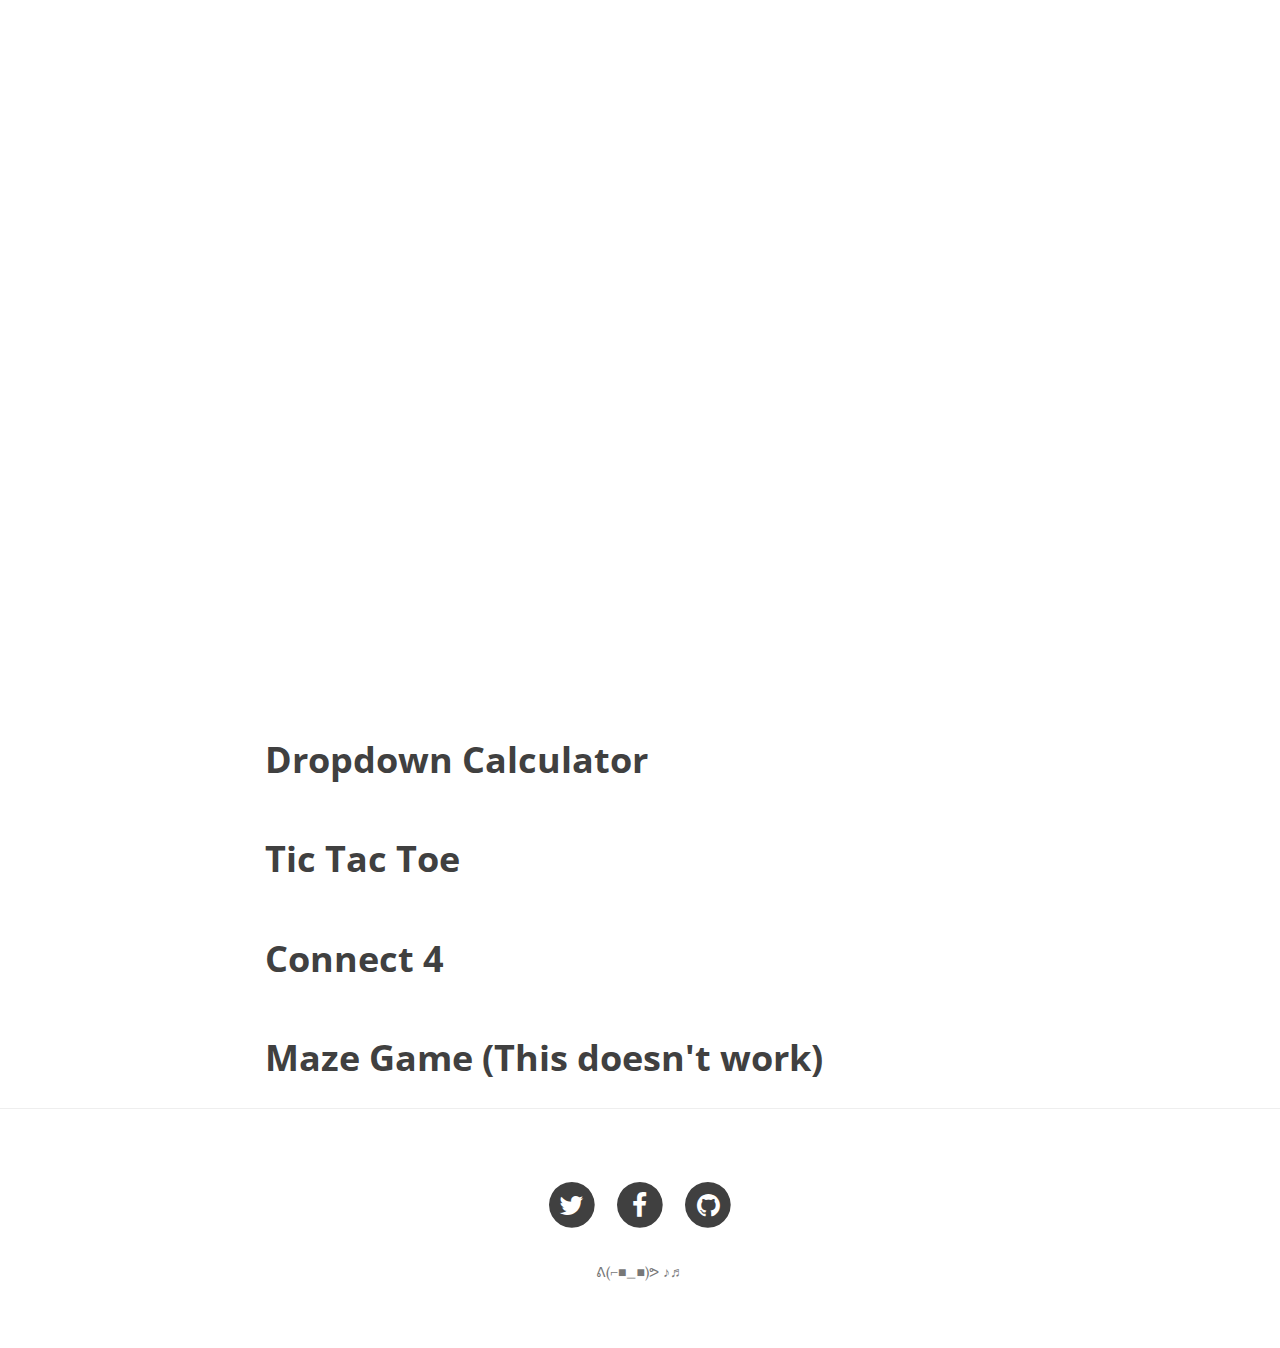
<file: projects.html>
<!DOCTYPE html>
<html lang="en">

<head>

    <meta charset="utf-8">
    <meta http-equiv="X-UA-Compatible" content="IE=edge">
    <meta name="viewport" content="width=device-width, initial-scale=1">
    <meta name="description" content="">
    <meta name="author" content="">

    <title>majestic - Projects</title>

    <!-- Bootstrap Core CSS -->
    <link href="css/bootstrap.min.css" rel="stylesheet">

    <!-- Custom CSS -->
    <link href="css/clean-blog.min.css" rel="stylesheet">

    <!-- Custom Fonts -->
    <link href="http://maxcdn.bootstrapcdn.com/font-awesome/4.1.0/css/font-awesome.min.css" rel="stylesheet" type="text/css">
    <link href='http://fonts.googleapis.com/css?family=Lora:400,700,400italic,700italic' rel='stylesheet' type='text/css'>
    <link href='http://fonts.googleapis.com/css?family=Open+Sans:300italic,400italic,600italic,700italic,800italic,400,300,600,700,800' rel='stylesheet' type='text/css'>

    <!-- HTML5 Shim and Respond.js IE8 support of HTML5 elements and media queries -->
    <!-- WARNING: Respond.js doesn't work if you view the page via file:// -->
    <!--[if lt IE 9]>
        <script src="https://oss.maxcdn.com/libs/html5shiv/3.7.0/html5shiv.js"></script>
        <script src="https://oss.maxcdn.com/libs/respond.js/1.4.2/respond.min.js"></script>
    <![endif]-->

</head>

<body>

    <!-- Navigation -->
    <nav class="navbar navbar-default navbar-custom navbar-fixed-top">
        <div class="container-fluid">
            <!-- Brand and toggle get grouped for better mobile display -->
            <div class="navbar-header page-scroll">
                <button type="button" class="navbar-toggle" data-toggle="collapse" data-target="#bs-example-navbar-collapse-1">
                    <span class="sr-only">Toggle navigation</span>
                    <span class="icon-bar"></span>
                    <span class="icon-bar"></span>
                    <span class="icon-bar"></span>
                </button>
                <a class="navbar-brand" href="index.html">majestic</a>
            </div>

            <!-- Collect the nav links, forms, and other content for toggling -->
            <div class="collapse navbar-collapse" id="bs-example-navbar-collapse-1">
                <ul class="nav navbar-nav navbar-right">
                    <li>
                        <a href="index.html">Home</a>
                    </li>
                    <li>
                        <a href="about.html">About</a>
                    </li>
                    <li>
                        <a href="contact.html">Contact</a>
                    </li>
                </ul>
            </div>
            <!-- /.navbar-collapse -->
        </div>
        <!-- /.container -->
    </nav>

    <!-- Page Header -->
    <!-- Set your background image for this header on the line below. -->
    <header class="intro-header" style="background-image: url('http://fc08.deviantart.net/fs71/f/2012/330/2/e/matrix_binary_code_wallpaper_by_treshku_by_treshkudrago-d5mb9o0.png')">
        <div class="container">
            <div class="row">
                <div class="col-lg-8 col-lg-offset-2 col-md-10 col-md-offset-1">
                    <div class="post-heading">
                        <h1>Summit Prep Expeditions: Computer Science | Projects</h1>
                        <h2 class="subheading">A few of the projects I have worked on in computer science this year.</h2>
                        <span class="meta">Posted by <a href="about.html">Erik Shelton</a> on May 25, 2015</span>
                    </div>
                </div>
            </div>
        </div>
    </header>

    <!-- Post Content -->
    <article>
        <div class="container">
            <div class="row">
                <div class="col-lg-8 col-lg-offset-2 col-md-10 col-md-offset-1">
                
                <a href="dropdowncalc.html">
                    <h2 class="section-heading">Dropdown Calculator</h2>
                </a>

                <a href="tictactoe.html">
                    <h2 class="section-heading">Tic Tac Toe</h2>
                </a>

                <a href="W5Project.html">
                    <h2 class="section-heading">Connect 4</h2>
                </a>

                <a href="W6Project.html">
                    <h2 class="section-heading">Maze Game (This doesn't work)</h2>
                </a>


                </div>
            </div>
        </div>
    </article>

    <hr>

    <!-- Footer -->
    <footer>
        <div class="container">
            <div class="row">
                <div class="col-lg-8 col-lg-offset-2 col-md-10 col-md-offset-1">
                    <ul class="list-inline text-center">
                        <li>
                            <a href="#">
                                <span class="fa-stack fa-lg">
                                    <i class="fa fa-circle fa-stack-2x"></i>
                                    <i class="fa fa-twitter fa-stack-1x fa-inverse"></i>
                                </span>
                            </a>
                        </li>
                        <li>
                            <a href="#">
                                <span class="fa-stack fa-lg">
                                    <i class="fa fa-circle fa-stack-2x"></i>
                                    <i class="fa fa-facebook fa-stack-1x fa-inverse"></i>
                                </span>
                            </a>
                        </li>
                        <li>
                            <a href="#">
                                <span class="fa-stack fa-lg">
                                    <i class="fa fa-circle fa-stack-2x"></i>
                                    <i class="fa fa-github fa-stack-1x fa-inverse"></i>
                                </span>
                            </a>
                        </li>
                    </ul>
                    <p class="copyright text-muted">ᕕ(⌐■_■)ᕗ ♪♬</p>
                </div>
            </div>
        </div>
    </footer>

    <!-- jQuery -->
    <script src="js/jquery.js"></script>

    <!-- Bootstrap Core JavaScript -->
    <script src="js/bootstrap.min.js"></script>

    <!-- Custom Theme JavaScript -->
    <script src="js/clean-blog.min.js"></script>

</body>

</html>
</file>
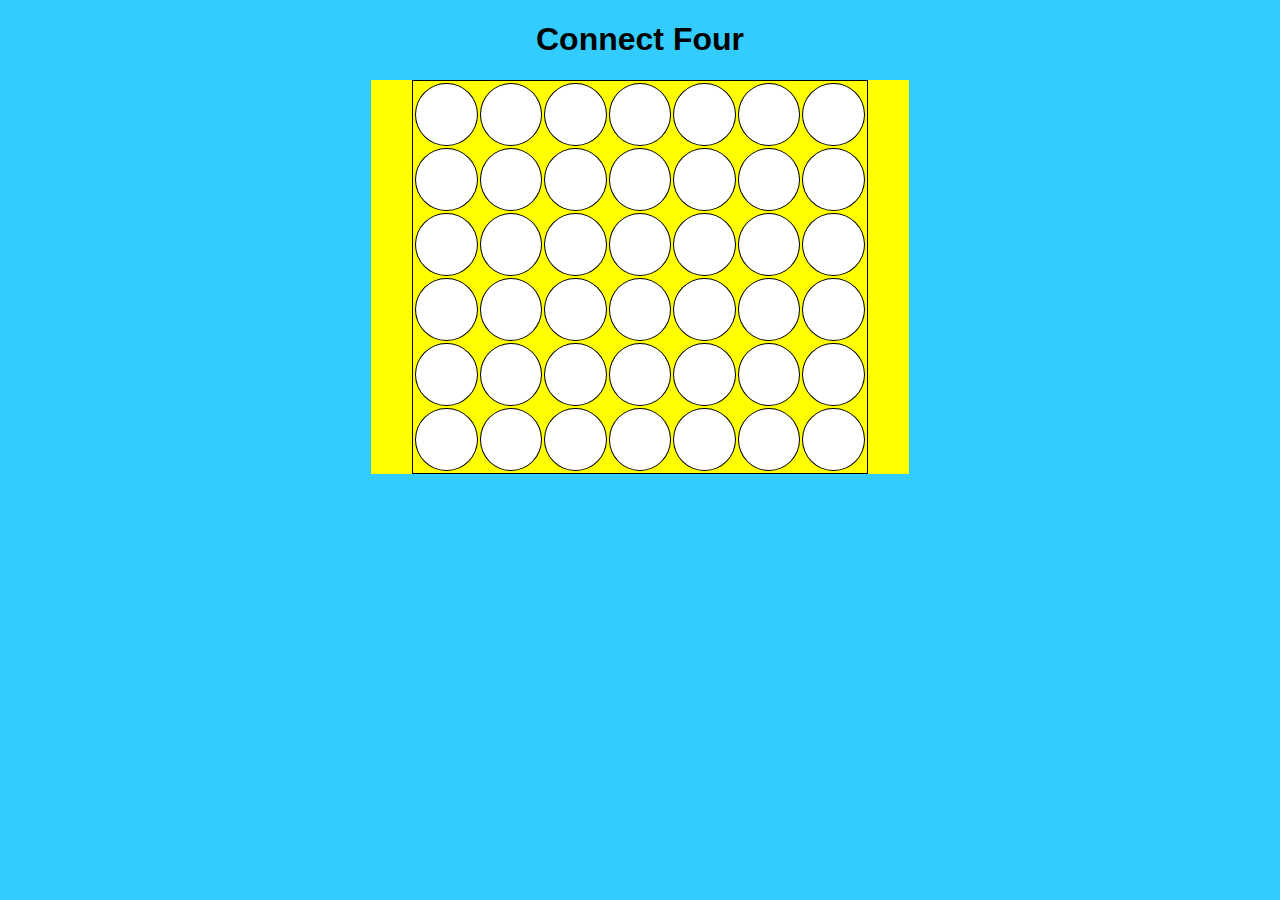
<file: W5Project.html>
<!DOCTYPE html>
<html>
<head>
	<title>Project</title>
	
	<link rel="stylesheet" type="text/css" href="W5Project.css">
</head>
<body>
	<div>
		<h1 id="title" align="center">Connect Four</h1>
	</div>
	<div id="game">
		<table id="board" align="center" border="1px">
			<tr>
				<td class="square" class="col1" id="thirtySix">1</td>
				<td class="square" class="col2" id="thirtySeven">2</td>
				<td class="square" class="col3" id="thirtyEight">3</td>
				<td class="square" class="col4" id="thirtyNine">4</td>
				<td class="square" class="col5" id="fourty">5</td>
				<td class="square" class="col6" id="fourtyOne">6</td>
				<td class="square" class="col7" id="fourtyTwo">7</td>
			</tr>
			<tr>
				<td class="square" class="col1" id="twentyNine">1</td>
				<td class="square" class="col2" id="thirty">2</td>
				<td class="square" class="col3" id="thirtyOne">3</td>
				<td class="square" class="col4" id="thirtyTwo">4</td>
				<td class="square" class="col5" id="thirtyThree">5</td>
				<td class="square" class="col6" id="thirtyFour">6</td>
				<td class="square" class="col7" id="thirtyFive">7</td>
			</tr>
			<tr>
				<td class="square" class="col1" id="twentyTwo">1</td>
				<td class="square" class="col2" id="twentyThree">2</td>
				<td class="square" class="col3" id="twentyFour">3</td>
				<td class="square" class="col4" id="twentyFive">4</td>
				<td class="square" class="col5" id="twentySix">5</td>
				<td class="square" class="col6" id="twentySeven">6</td>
				<td class="square" class="col7" id="twentyEight">7</td>
			</tr>
			<tr>
				<td class="square" class="col1" id="fifteen">1</td>
				<td class="square" class="col2" id="sixteen">2</td>
				<td class="square" class="col3" id="seventeen">3</td>
				<td class="square" class="col4" id="eighteen">4</td>
				<td class="square" class="col5" id="nineteen">5</td>
				<td class="square" class="col6" id="twenty">6</td>
				<td class="square" class="col7" id="twentyOne">7</td>
			</tr>
			<tr>
				<td class="square" class="col1" id="eight">1</td>
				<td class="square" class="col2" id="nine">2</td>
				<td class="square" class="col3" id="ten">3</td>
				<td class="square" class="col4" id="eleven">4</td>
				<td class="square" class="col5" id="twelve">5</td>
				<td class="square" class="col6" id="thirteen">6</td>
				<td class="square" class="col7" id="fourteen">7</td>
			</tr>
			<tr>
				<td class="square" class="col1" id="one">1</td>
				<td class="square" class="col2" id="two">2</td>
				<td class="square" class="col3" id="three">3</td>
				<td class="square" class="col4" id="four">4</td>
				<td class="square" class="col5" id="five">5</td>
				<td class="square" class="col6" id="six">6</td>
				<td class="square" class="col7" id="seven">7</td>
			</tr>
		</table>

	</div>
	<script type="text/javascript" src="W5Project.js"></script>
</body>
</html>
</file>
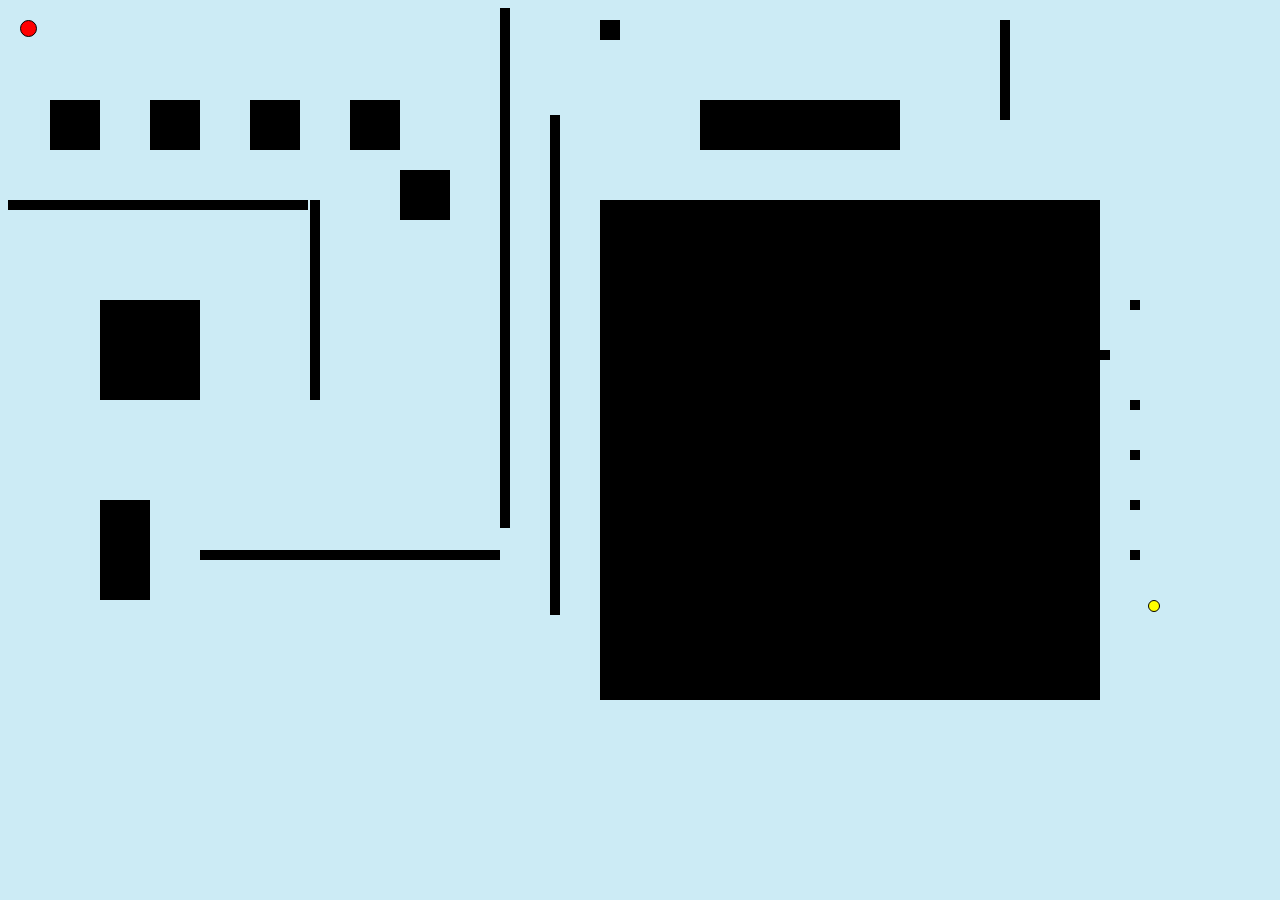
<file: W6Project.html>
<!DOCTYPE html>
<html>
<head>
	<title></title>
	<link rel="stylesheet" type="text/css" href="W6Project.css">
</head>
<body>
	<div id="Main" style="position: absolute; top: 20px; left: 20px; height: 15px; width: 15px">		
	</div>
	<div id="Coin" style="position: absolute; top: 600px; left: 1148px; height: 10px; width: 10px">
	</div>

	<div class="wall" id="w1"></div>
	<div class="wall" id="w2"></div>
	<div class="wall" id="w3"></div>
	<div class="wall" id="w4"></div>
	<div class="wall" id="w5"></div>
	<div class="wall" id="w6"></div>
	<div class="wall" id="w7"></div>
	<div class="wall" id="w8"></div>
	<div class="wall" id="w9"></div>
	<div class="wall" id="w10"></div>
	<div class="wall" id="w11"></div>
	<div class="wall" id="w12"></div>
	<div class="wall" id="w13"></div>
	<div class="wall" id="w14"></div>
	<div class="wall" id="w15"></div>
	<div class="wall" id="w16"></div>
	<div class="wall" id="w17"></div>
	<div class="wall" id="w18"></div>
	<div class="wall" id="w19"></div>
	<div class="wall" id="w20"></div>
	<div class="wall" id="w21"></div>
	<div class="wall" id="w22"></div>
<script type="text/javascript" src="W6Project.js"></script>	
</body>
</html>
</file>
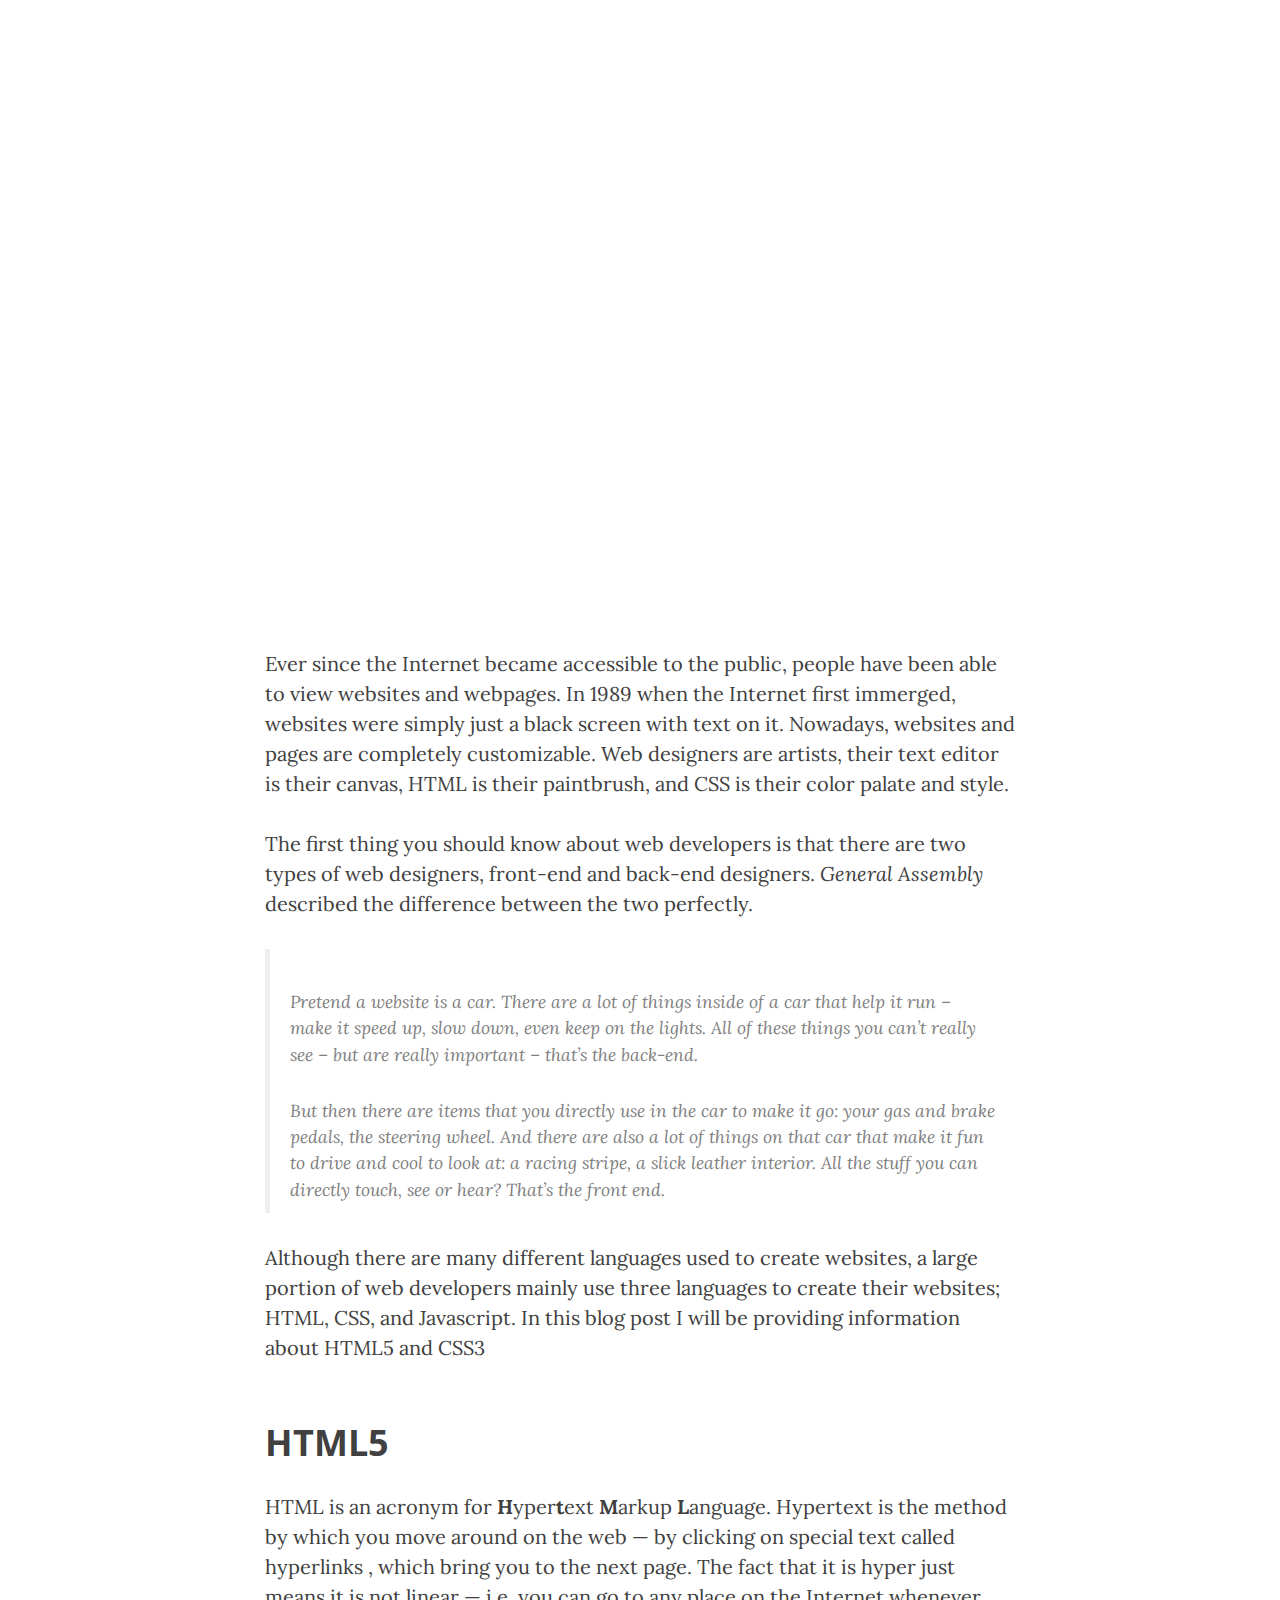
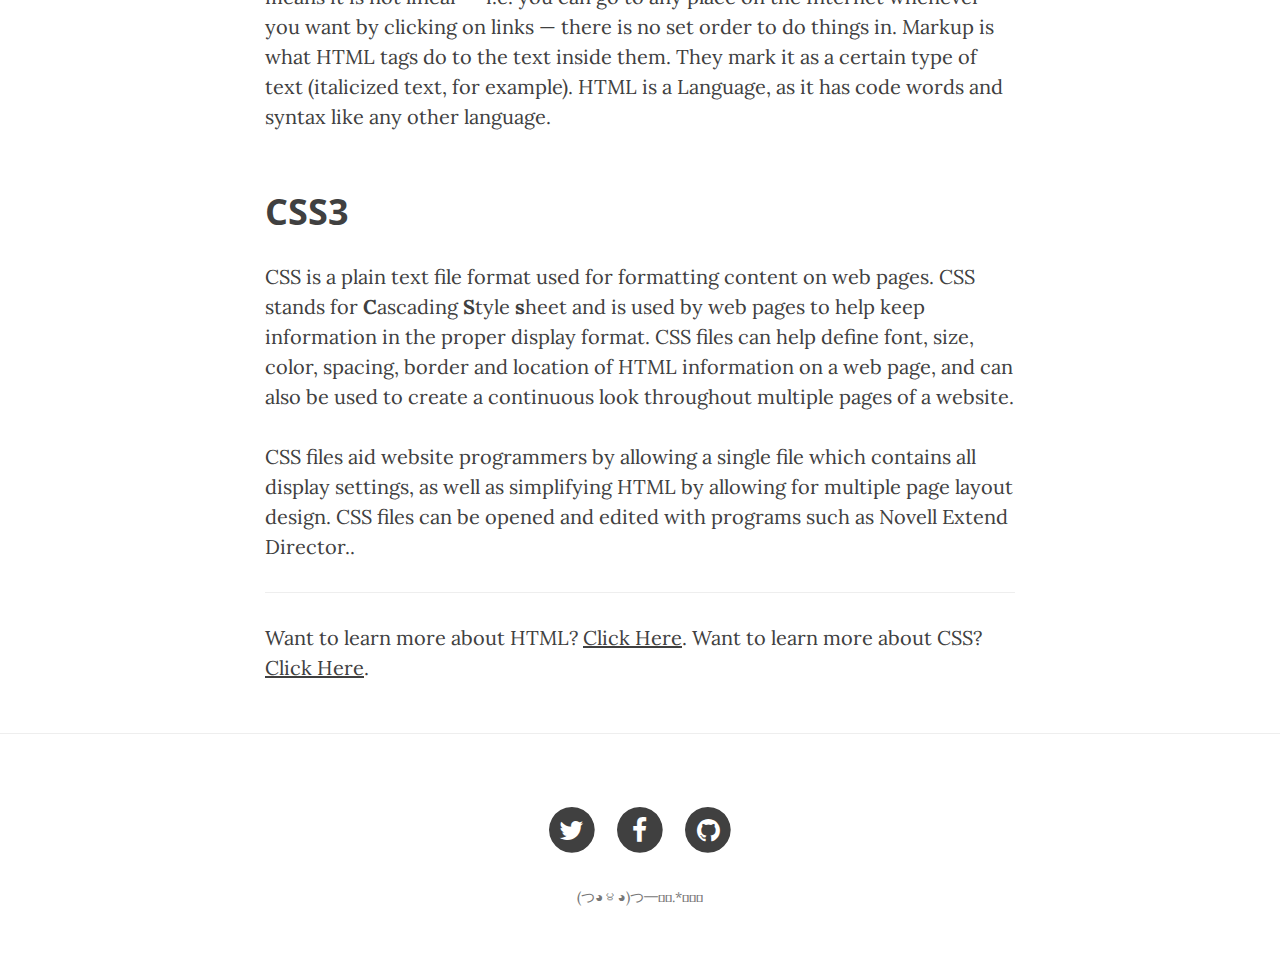
<file: webdesign.html>
<!DOCTYPE html>
<html lang="en">

<head>

    <meta charset="utf-8">
    <meta http-equiv="X-UA-Compatible" content="IE=edge">
    <meta name="viewport" content="width=device-width, initial-scale=1">
    <meta name="description" content="">
    <meta name="author" content="">

    <title>majestic - Web Design</title>

    <!-- Bootstrap Core CSS -->
    <link href="css/bootstrap.min.css" rel="stylesheet">

    <!-- Custom CSS -->
    <link href="css/clean-blog.min.css" rel="stylesheet">

    <!-- Custom Fonts -->
    <link href="http://maxcdn.bootstrapcdn.com/font-awesome/4.1.0/css/font-awesome.min.css" rel="stylesheet" type="text/css">
    <link href='http://fonts.googleapis.com/css?family=Lora:400,700,400italic,700italic' rel='stylesheet' type='text/css'>
    <link href='http://fonts.googleapis.com/css?family=Open+Sans:300italic,400italic,600italic,700italic,800italic,400,300,600,700,800' rel='stylesheet' type='text/css'>

    <!-- HTML5 Shim and Respond.js IE8 support of HTML5 elements and media queries -->
    <!-- WARNING: Respond.js doesn't work if you view the page via file:// -->
    <!--[if lt IE 9]>
        <script src="https://oss.maxcdn.com/libs/html5shiv/3.7.0/html5shiv.js"></script>
        <script src="https://oss.maxcdn.com/libs/respond.js/1.4.2/respond.min.js"></script>
    <![endif]-->

</head>

<body>

    <!-- Navigation -->
    <nav class="navbar navbar-default navbar-custom navbar-fixed-top">
        <div class="container-fluid">
            <!-- Brand and toggle get grouped for better mobile display -->
            <div class="navbar-header page-scroll">
                <button type="button" class="navbar-toggle" data-toggle="collapse" data-target="#bs-example-navbar-collapse-1">
                    <span class="sr-only">Toggle navigation</span>
                    <span class="icon-bar"></span>
                    <span class="icon-bar"></span>
                    <span class="icon-bar"></span>
                </button>
                <a class="navbar-brand" href="index.html">majestic</a>
            </div>

            <!-- Collect the nav links, forms, and other content for toggling -->
            <div class="collapse navbar-collapse" id="bs-example-navbar-collapse-1">
                <ul class="nav navbar-nav navbar-right">
                    <li>
                        <a href="index.html">Home</a>
                    </li>
                    <li>
                        <a href="about.html">About</a>
                    </li>
                    <li>
                        <a href="contact.html">Contact</a>
                    </li>
                </ul>
            </div>
            <!-- /.navbar-collapse -->
        </div>
        <!-- /.container -->
    </nav>

    <!-- Page Header -->
    <!-- Set your background image for this header on the line below. -->
    <header class="intro-header" style="background-image: url('http://www.mobify.com/static/blog/2013/10/mobile-web-design-techniques.png')">
        <div class="container">
            <div class="row">
                <div class="col-lg-8 col-lg-offset-2 col-md-10 col-md-offset-1">
                    <div class="post-heading">
                        <h1 color="black">Web Design Using HTML5 and CSS3</h1>
                        <h2 class="subheading">An overview of how to create and style websites/pages using HTML5 and CSS3.</h2>
                        <span class="meta">Posted by <a href="about.html">Erik Shelton</a> on May 25, 2015</span>
                    </div>
                </div>
            </div>
        </div>
    </header>

    <!-- Post Content -->
    <article>
        <div class="container">
            <div class="row">
                <div class="col-lg-8 col-lg-offset-2 col-md-10 col-md-offset-1">
                    <p>Ever since the Internet became accessible to the public, people have been able to view websites and webpages. In 1989 when the Internet first immerged, websites were simply just a black screen with text on it. Nowadays, websites and pages are completely customizable. Web designers are artists, their text editor is their canvas, HTML is their paintbrush, and CSS is their color palate and style.</p>

                    <p>The first thing you should know about web developers is that there are two types of web designers, front-end and back-end designers. <em>General Assembly</em> described the difference between the two perfectly.<blockquote><p>Pretend a website is a car. There are a lot of things inside of a car that help it run – make it speed up, slow down, even keep on the lights. All of these things you can’t really see – but are really important – that’s the back-end.</p> <p>But then there are items that you directly use in the car to make it go: your gas and brake pedals, the steering wheel. And there are also a lot of things on that car that make it fun to drive and cool to look at: a racing stripe, a slick leather interior. All the stuff you can directly touch, see or hear? That’s the front end.</p></blockquote></p>

                    <p>Although there are many different languages used to create websites, a large portion of web developers mainly use three languages to create their websites; HTML, CSS, and Javascript. In this blog post I will be providing information about HTML5 and CSS3</p>

                    <h2 class="section-heading">HTML5</h2>

                    <p>HTML is an acronym for <strong>H</strong>yper<strong>t</strong>ext <strong>M</strong>arkup <strong>L</strong>anguage. Hypertext is the method by which you move around on the web — by clicking on special text called hyperlinks , which bring you to the next page. The fact that it is hyper just means it is not linear — i.e. you can go to any place on the Internet whenever you want by clicking on links — there is no set order to do things in. Markup is what HTML tags do to the text inside them. They mark it as a certain type of text (italicized text, for example). HTML is a Language, as it has code words and syntax like any other language.</p>

                    <h2 class="section-heading">CSS3</h2>

                    <p>CSS is a plain text file format used for formatting content on web pages. CSS stands for <strong>C</strong>ascading <strong>S</strong>tyle <strong>s</strong>heet and is used by web pages to help keep information in the proper display format. CSS files can help define font, size, color, spacing, border and location of HTML information on a web page, and can also be used to create a continuous look throughout multiple pages of a website.</p>

                    <p>CSS files aid website programmers by allowing a single file which contains all display settings, as well as simplifying HTML by allowing for multiple page layout design. CSS files can be opened and edited with programs such as Novell Extend Director..</p>

                    <hr>

                    <p>Want to learn more about HTML? <a href="http://www.w3schools.com/html/default.asp">Click Here</a>. Want to learn more about CSS? <a href="http://www.w3schools.com/css/default.asp">Click Here</a>.</p>
                </div>
            </div>
        </div>
    </article>

    <hr>

    <!-- Footer -->
    <footer>
        <div class="container">
            <div class="row">
                <div class="col-lg-8 col-lg-offset-2 col-md-10 col-md-offset-1">
                    <ul class="list-inline text-center">
                        <li>
                            <a href="#">
                                <span class="fa-stack fa-lg">
                                    <i class="fa fa-circle fa-stack-2x"></i>
                                    <i class="fa fa-twitter fa-stack-1x fa-inverse"></i>
                                </span>
                            </a>
                        </li>
                        <li>
                            <a href="https://www.facebook.com/erik.shelton2">
                                <span class="fa-stack fa-lg">
                                    <i class="fa fa-circle fa-stack-2x"></i>
                                    <i class="fa fa-facebook fa-stack-1x fa-inverse"></i>
                                </span>
                            </a>
                        </li>
                        <li>
                            <a href="#">
                                <span class="fa-stack fa-lg">
                                    <i class="fa fa-circle fa-stack-2x"></i>
                                    <i class="fa fa-github fa-stack-1x fa-inverse"></i>
                                </span>
                            </a>
                        </li>
                    </ul>
                    <p class="copyright text-muted">(つ◕౪◕)つ━☆ﾟ.*･｡ﾟ</p>
                </div>
            </div>
        </div>
    </footer>

    <!-- jQuery -->
    <script src="js/jquery.js"></script>

    <!-- Bootstrap Core JavaScript -->
    <script src="js/bootstrap.min.js"></script>

    <!-- Custom Theme JavaScript -->
    <script src="js/clean-blog.min.js"></script>


</body>

</html>
</file>
<file: W5Project.css>
body {
	background-color: #33CCFF;
}

#title {
	font-family: Arial;
}

#game {
	background-color: yellow;
	margin-left: auto;
    margin-right: auto;
    width: 42.5%;
}

.square:hover {
	background-color: #FFFF80;
}
table {
	border: 1px solid black;
}

tr {
	border: 1px solid yellow;
}

td {
	padding: 30px;
	border-radius: 100%;
	border: 1px solid black;
	background-color: white;
	font-size: 1px;
	color: white;
}
</file>
<file: W6Project.css>
body {
	background-color: #CCEBF5;
}
#Main {
	border-radius: 100%;
	background-color: red;
	border: 1px solid black;
}

#Coin {
	border-radius: 100%;
	background-color: yellow;
	border: 1px solid black;
}

.wall {
	position: absolute;
	background-color: black;
}

#w1 {
	left: 500px;
	height: 520px;
	width: 10px;
}

#w2 {
	top: 115px;
	left: 550px;
	height: 500px;
	width: 10px;
}

#w3 {
	top: 100px;
	left: 50px;
	height: 50px;
	width: 50px;
}

#w4 {
	top: 100px;
	left: 150px;
	height: 50px;
	width: 50px;
}

#w5 {
	top: 100px;
	left: 250px;
	height: 50px;
	width: 50px;
}

#w6 {
	top: 100px;
	left: 350px;
	height: 50px;
	width: 50px;
}

#w7 {
	top: 200px;
	height: 10px;
	width: 300px;
}

#w8 {
	top: 200px;
	left: 310px;
	height: 200px;
	width: 10px;
}

#w9 {
	top: 200px;
	left: 600px;
	height: 500px;
	width: 500px;
}

#w10{
	top: 20px;
	left: 600px;
	height: 20px;
	width: 20px;
}

#w11 {
	top: 170px;
	left: 400px;
	height: 50px;
	width: 50px;
}

#w12 {
	top: 20px;
	left: 350px;
	height: 20px;
	width: 90px;
}

#w13 {
	top: 100px;
	left: 800px;
	height: 20px;
	width: 100px;
}
#w12 {
	top: 500px;
	left: 100px;
	height: 100px;
	width: 50px;
}
#w13 {
	top: 550px;
	left: 200px;
	height: 10px;
	width: 300px;
}

#w14 {
	top: 20px;
	left: 1000px;
	height: 100px;
	width: 10px;
}
#w15 {
	top: 300px;
	left: 100px;
	height: 100px;
	width: 100px;
}

#w16 {
	top: 100px;
	left: 700px;
	height: 50px;
	width: 200px;
}
#w17 {
	top: 300px;
	left: 1130px;
	height: 10px;
	width: 10px;
}
#w18 {
	top: 350px;
	left: 1100px;
	height: 10px;
	width: 10px;
}
#w19 {
	top: 400px;
	left: 1130px;
	height: 10px;
	width: 10px;
}
#w20 {
	top: 450px;
	left: 1130px;
	height: 10px;
	width: 10px;
}
#w21 {
	top: 500px;
	left: 1130px;
	height: 10px;
	width: 10px;
}
#w22 {
	top: 550px;
	left: 1130px;
	height: 10px;
	width: 10px;
}
</file>
<file: css/clean-blog.min.css>
/*!
 * Clean Blog v1.0.0 (http://startbootstrap.com)
 * Copyright 2014 Start Bootstrap
 * Licensed under Apache 2.0 (https://github.com/IronSummitMedia/startbootstrap/blob/gh-pages/LICENSE)
 */

body{font-family:Lora,'Times New Roman',serif;font-size:20px;color:#404040}p{line-height:1.5;margin:30px 0}p a{text-decoration:underline}h1,h2,h3,h4,h5,h6{font-family:'Open Sans','Helvetica Neue',Helvetica,Arial,sans-serif;font-weight:800}a{color:#404040}a:hover,a:focus{color:#0085a1}a img:hover,a img:focus{cursor:zoom-in}blockquote{color:gray;font-style:italic}hr.small{max-width:100px;margin:15px auto;border-width:4px;border-color:#fff}.navbar-custom{position:absolute;top:0;left:0;width:100%;z-index:3;font-family:'Open Sans','Helvetica Neue',Helvetica,Arial,sans-serif}.navbar-custom .navbar-brand{font-weight:800}.navbar-custom .nav li a{text-transform:uppercase;font-size:12px;font-weight:800;letter-spacing:1px}@media only screen and (min-width:768px){.navbar-custom{background:0 0;border-bottom:1px solid transparent}.navbar-custom .navbar-brand{color:#fff;padding:20px}.navbar-custom .navbar-brand:hover,.navbar-custom .navbar-brand:focus{color:rgba(255,255,255,.8)}.navbar-custom .nav li a{color:#fff;padding:20px}.navbar-custom .nav li a:hover,.navbar-custom .nav li a:focus{color:rgba(255,255,255,.8)}}@media only screen and (min-width:1170px){.navbar-custom{-webkit-transition:background-color .3s;-moz-transition:background-color .3s;transition:background-color .3s;-webkit-transform:translate3d(0,0,0);-moz-transform:translate3d(0,0,0);-ms-transform:translate3d(0,0,0);-o-transform:translate3d(0,0,0);transform:translate3d(0,0,0);-webkit-backface-visibility:hidden;backface-visibility:hidden}.navbar-custom.is-fixed{position:fixed;top:-61px;background-color:rgba(255,255,255,.9);border-bottom:1px solid #f2f2f2;-webkit-transition:-webkit-transform .3s;-moz-transition:-moz-transform .3s;transition:transform .3s}.navbar-custom.is-fixed .navbar-brand{color:#404040}.navbar-custom.is-fixed .navbar-brand:hover,.navbar-custom.is-fixed .navbar-brand:focus{color:#0085a1}.navbar-custom.is-fixed .nav li a{color:#404040}.navbar-custom.is-fixed .nav li a:hover,.navbar-custom.is-fixed .nav li a:focus{color:#0085a1}.navbar-custom.is-visible{-webkit-transform:translate3d(0,100%,0);-moz-transform:translate3d(0,100%,0);-ms-transform:translate3d(0,100%,0);-o-transform:translate3d(0,100%,0);transform:translate3d(0,100%,0)}}.intro-header{background-color:gray;background:no-repeat center center;background-attachment:scroll;-webkit-background-size:cover;-moz-background-size:cover;background-size:cover;-o-background-size:cover;margin-bottom:50px}.intro-header .site-heading,.intro-header .post-heading,.intro-header .page-heading{padding:100px 0 50px;color:#fff}@media only screen and (min-width:768px){.intro-header .site-heading,.intro-header .post-heading,.intro-header .page-heading{padding:150px 0}}.intro-header .site-heading,.intro-header .page-heading{text-align:center}.intro-header .site-heading h1,.intro-header .page-heading h1{margin-top:0;font-size:50px}.intro-header .site-heading .subheading,.intro-header .page-heading .subheading{font-size:24px;line-height:1.1;display:block;font-family:'Open Sans','Helvetica Neue',Helvetica,Arial,sans-serif;font-weight:300;margin:10px 0 0}@media only screen and (min-width:768px){.intro-header .site-heading h1,.intro-header .page-heading h1{font-size:80px}}.intro-header .post-heading h1{font-size:35px}.intro-header .post-heading .subheading,.intro-header .post-heading .meta{line-height:1.1;display:block}.intro-header .post-heading .subheading{font-family:'Open Sans','Helvetica Neue',Helvetica,Arial,sans-serif;font-size:24px;margin:10px 0 30px;font-weight:600}.intro-header .post-heading .meta{font-family:Lora,'Times New Roman',serif;font-style:italic;font-weight:300;font-size:20px}.intro-header .post-heading .meta a{color:#fff}@media only screen and (min-width:768px){.intro-header .post-heading h1{font-size:55px}.intro-header .post-heading .subheading{font-size:30px}}.post-preview>a{color:#404040}.post-preview>a:hover,.post-preview>a:focus{text-decoration:none;color:#0085a1}.post-preview>a>.post-title{font-size:30px;margin-top:30px;margin-bottom:10px}.post-preview>a>.post-subtitle{margin:0;font-weight:300;margin-bottom:10px}.post-preview>.post-meta{color:gray;font-size:18px;font-style:italic;margin-top:0}.post-preview>.post-meta>a{text-decoration:none;color:#404040}.post-preview>.post-meta>a:hover,.post-preview>.post-meta>a:focus{color:#0085a1;text-decoration:underline}@media only screen and (min-width:768px){.post-preview>a>.post-title{font-size:36px}}.section-heading{font-size:36px;margin-top:60px;font-weight:700}.caption{text-align:center;font-size:14px;padding:10px;font-style:italic;margin:0;display:block;border-bottom-right-radius:5px;border-bottom-left-radius:5px}footer{padding:50px 0 65px}footer .list-inline{margin:0;padding:0}footer .copyright{font-size:14px;text-align:center;margin-bottom:0}.floating-label-form-group{font-size:14px;position:relative;margin-bottom:0;padding-bottom:.5em;border-bottom:1px solid #eee}.floating-label-form-group input,.floating-label-form-group textarea{z-index:1;position:relative;padding-right:0;padding-left:0;border:none;border-radius:0;font-size:1.5em;background:0 0;box-shadow:none!important;resize:none}.floating-label-form-group label{display:block;z-index:0;position:relative;top:2em;margin:0;font-size:.85em;line-height:1.764705882em;vertical-align:middle;vertical-align:baseline;opacity:0;-webkit-transition:top .3s ease,opacity .3s ease;-moz-transition:top .3s ease,opacity .3s ease;-ms-transition:top .3s ease,opacity .3s ease;transition:top .3s ease,opacity .3s ease}.floating-label-form-group::not(:first-child){padding-left:14px;border-left:1px solid #eee}.floating-label-form-group-with-value label{top:0;opacity:1}.floating-label-form-group-with-focus label{color:#0085a1}form .row:first-child .floating-label-form-group{border-top:1px solid #eee}.btn{font-family:'Open Sans','Helvetica Neue',Helvetica,Arial,sans-serif;text-transform:uppercase;font-size:14px;font-weight:800;letter-spacing:1px;border-radius:0;padding:15px 25px}.btn-lg{font-size:16px;padding:25px 35px}.btn-default:hover,.btn-default:focus{background-color:#0085a1;border:1px solid #0085a1;color:#fff}.pager{margin:20px 0 0}.pager li>a,.pager li>span{font-family:'Open Sans','Helvetica Neue',Helvetica,Arial,sans-serif;text-transform:uppercase;font-size:14px;font-weight:800;letter-spacing:1px;padding:15px 25px;background-color:#fff;border-radius:0}.pager li>a:hover,.pager li>a:focus{color:#fff;background-color:#0085a1;border:1px solid #0085a1}.pager .disabled>a,.pager .disabled>a:hover,.pager .disabled>a:focus,.pager .disabled>span{color:gray;background-color:#404040;cursor:not-allowed}::-moz-selection{color:#fff;text-shadow:none;background:#0085a1}::selection{color:#fff;text-shadow:none;background:#0085a1}img::selection{color:#fff;background:0 0}img::-moz-selection{color:#fff;background:0 0}body{webkit-tap-highlight-color:#0085a1}
</file>
